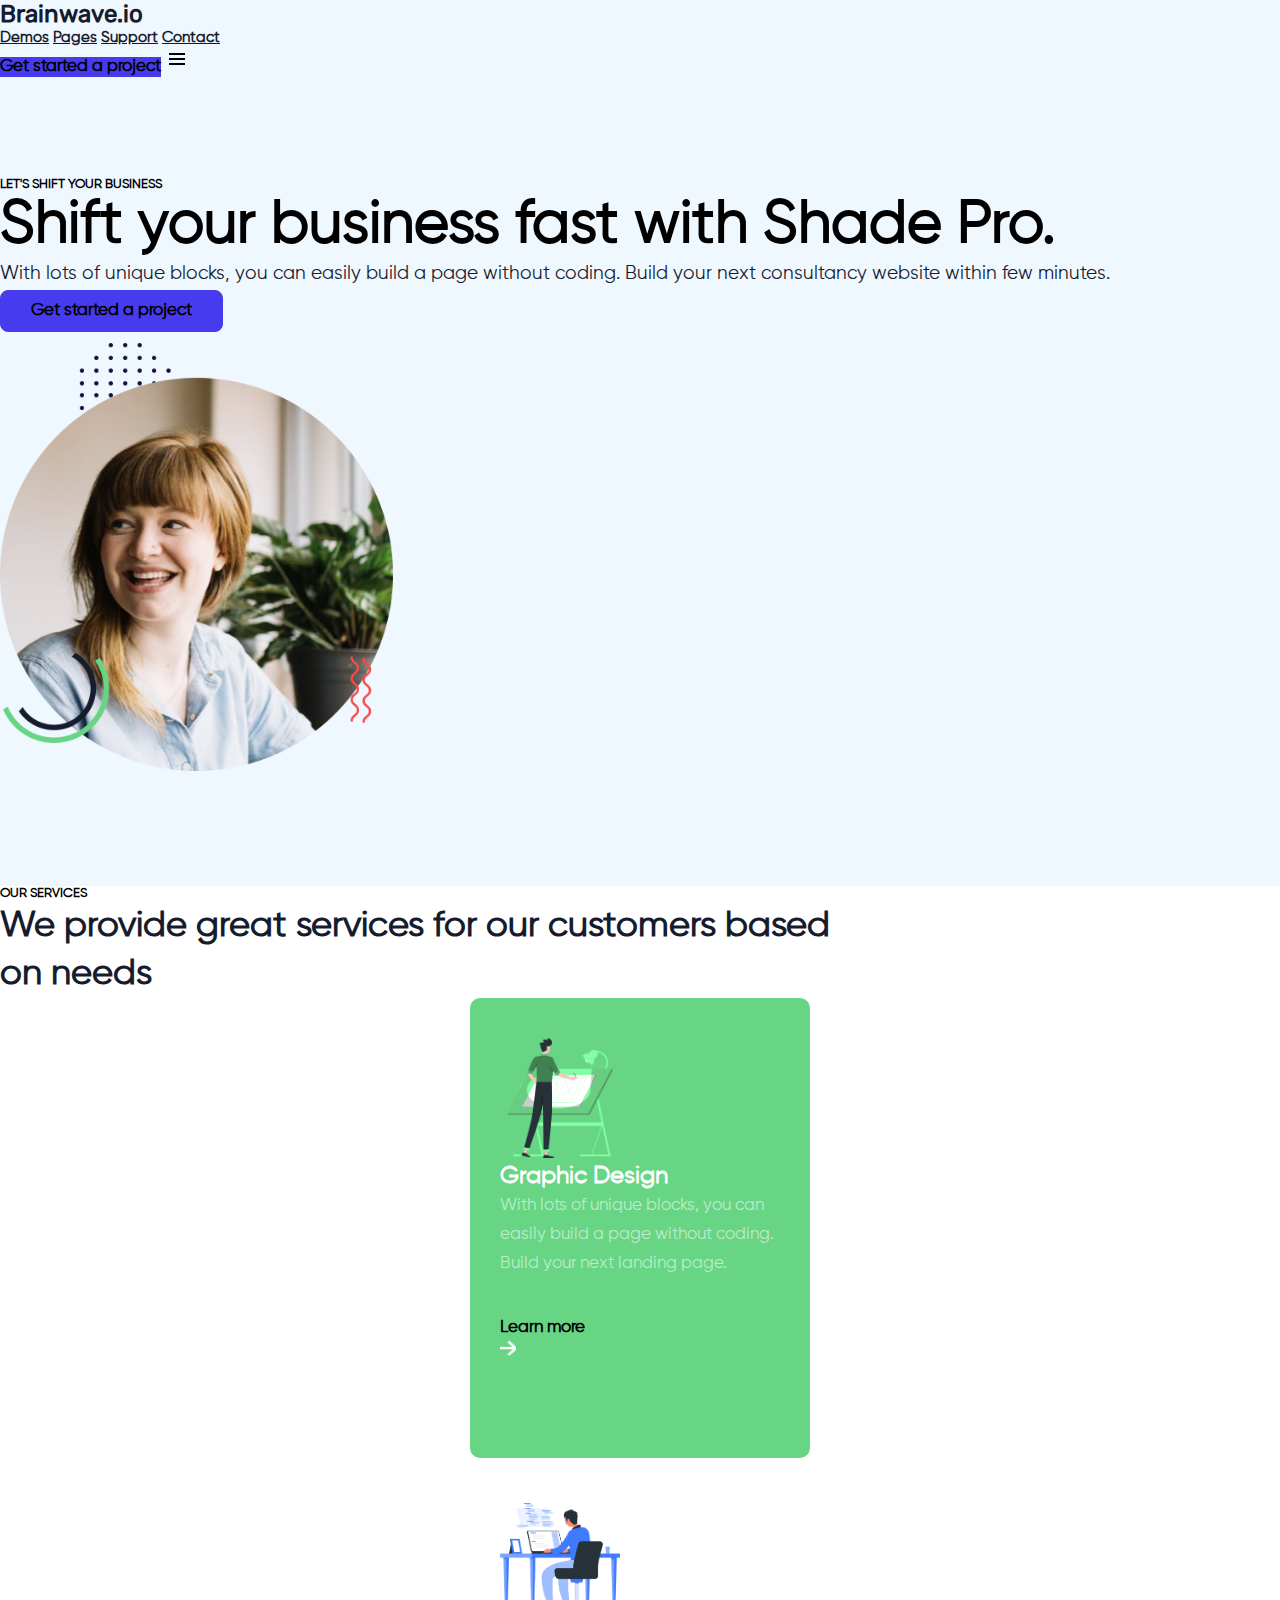
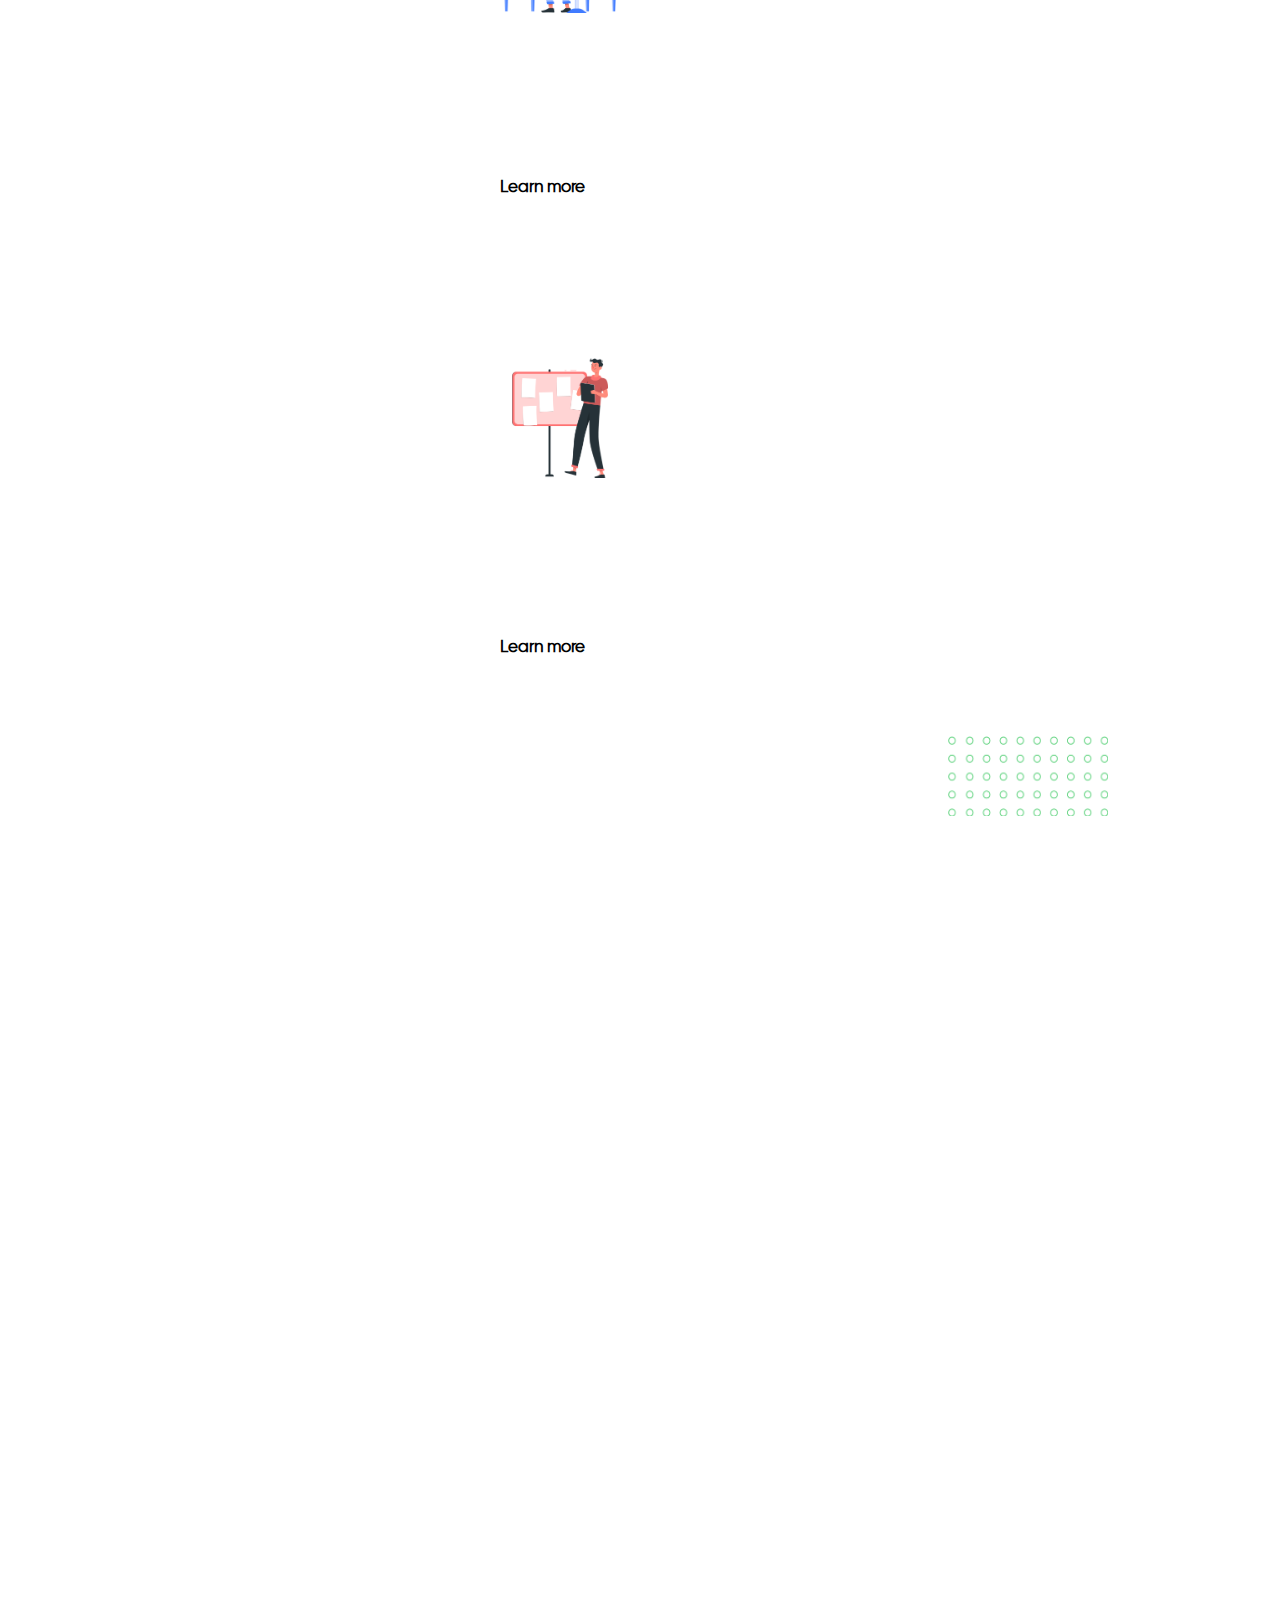
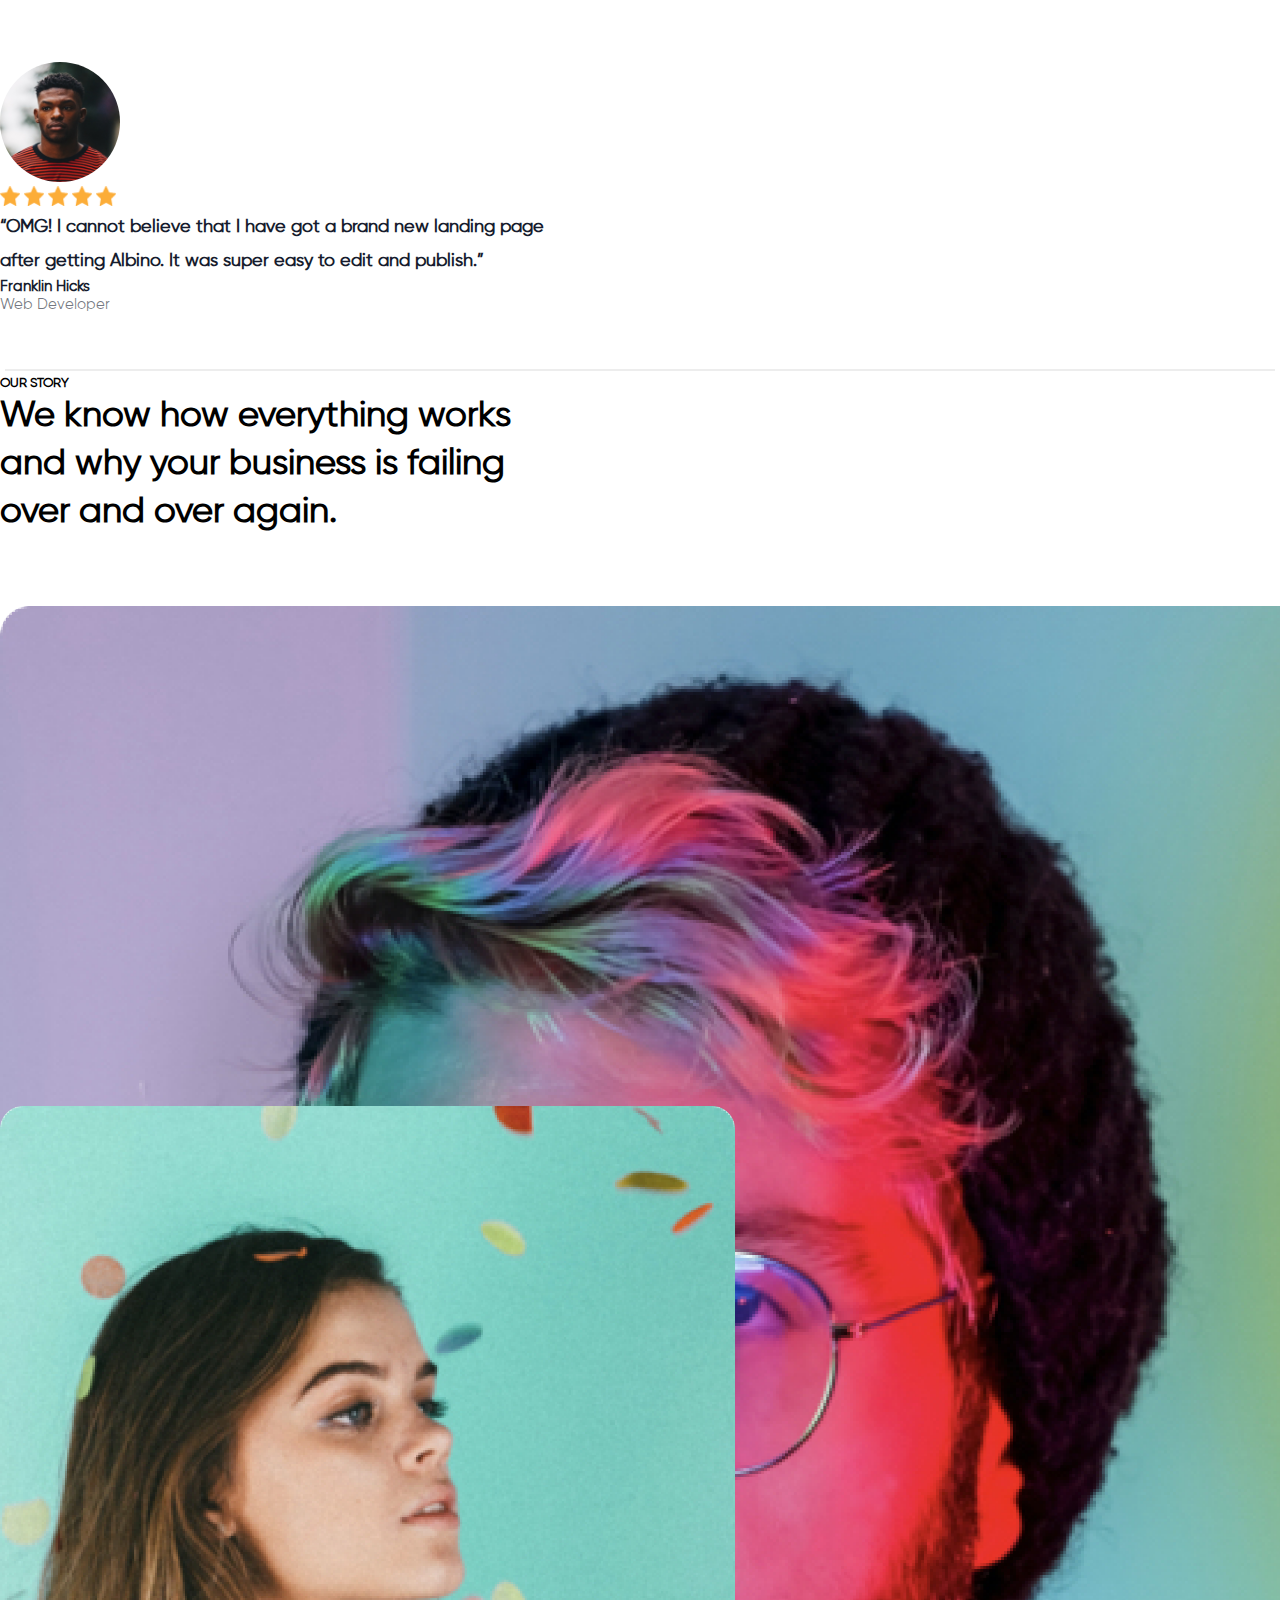
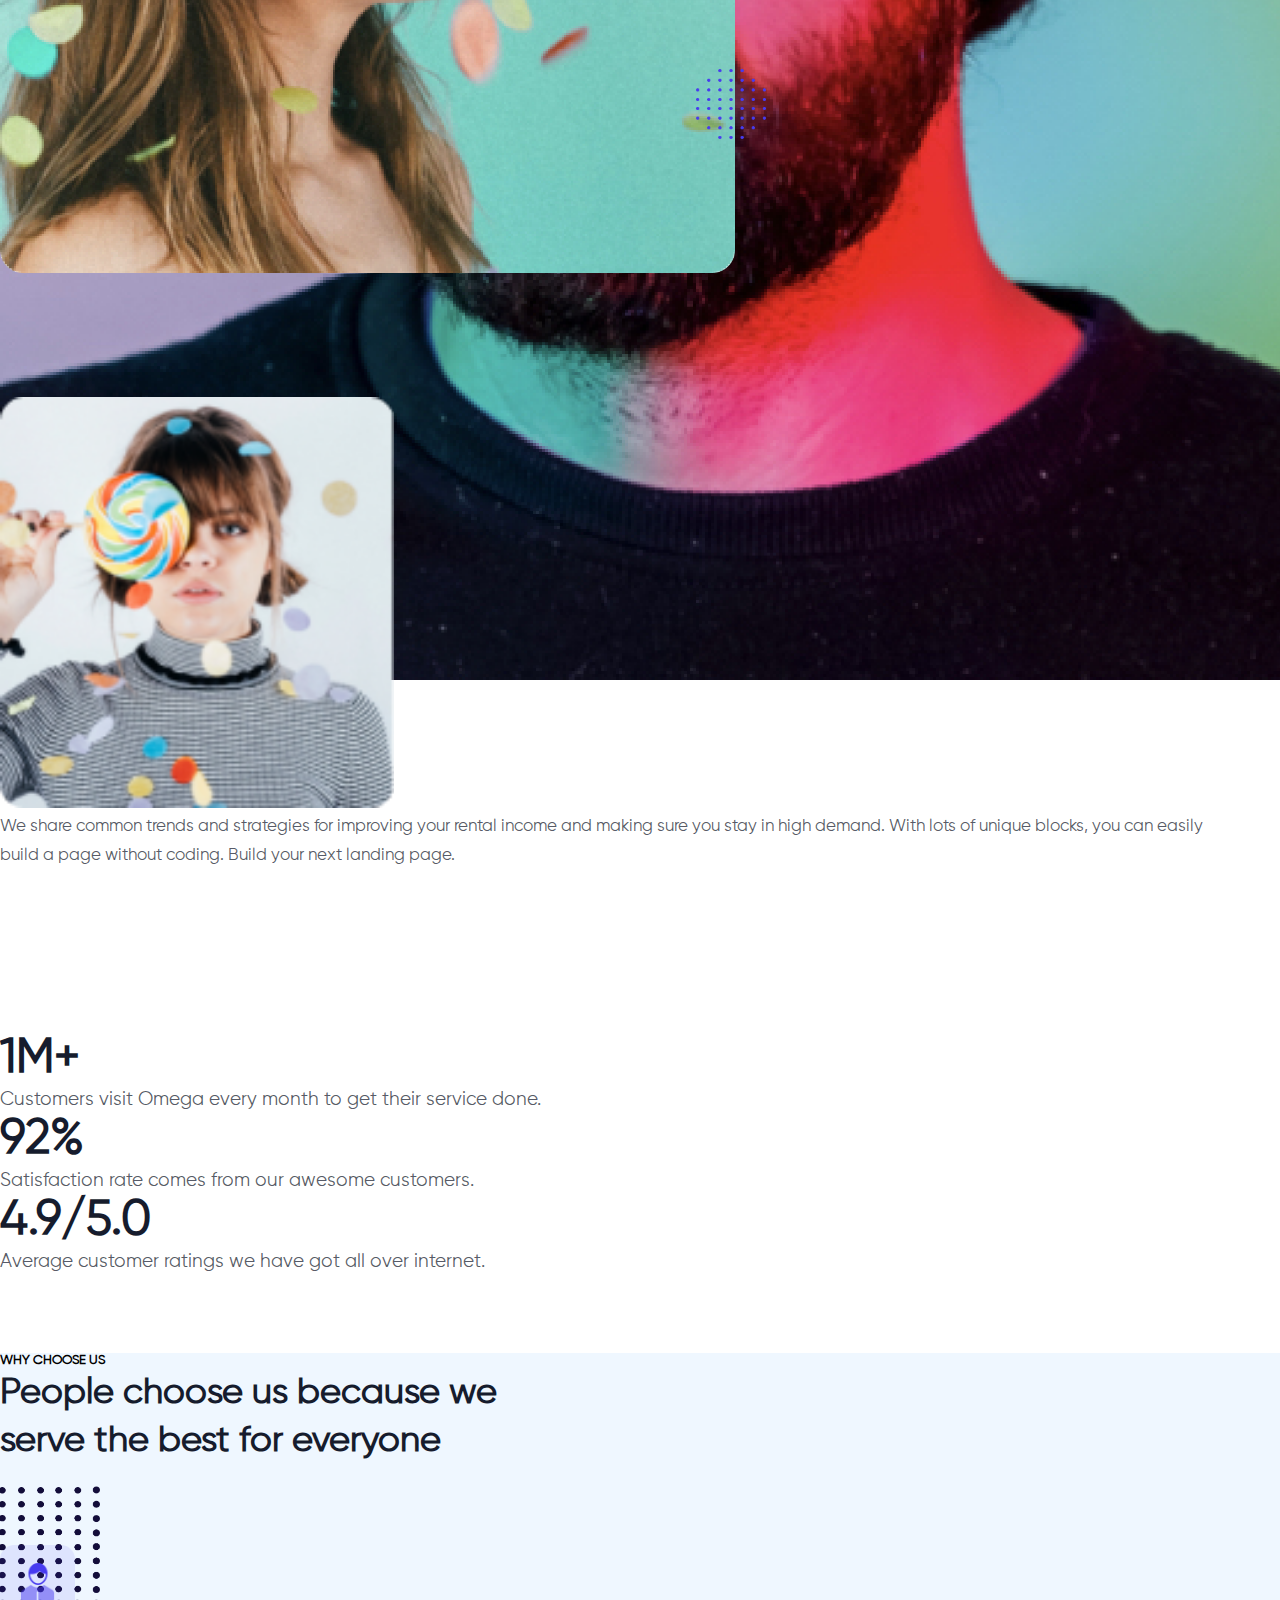
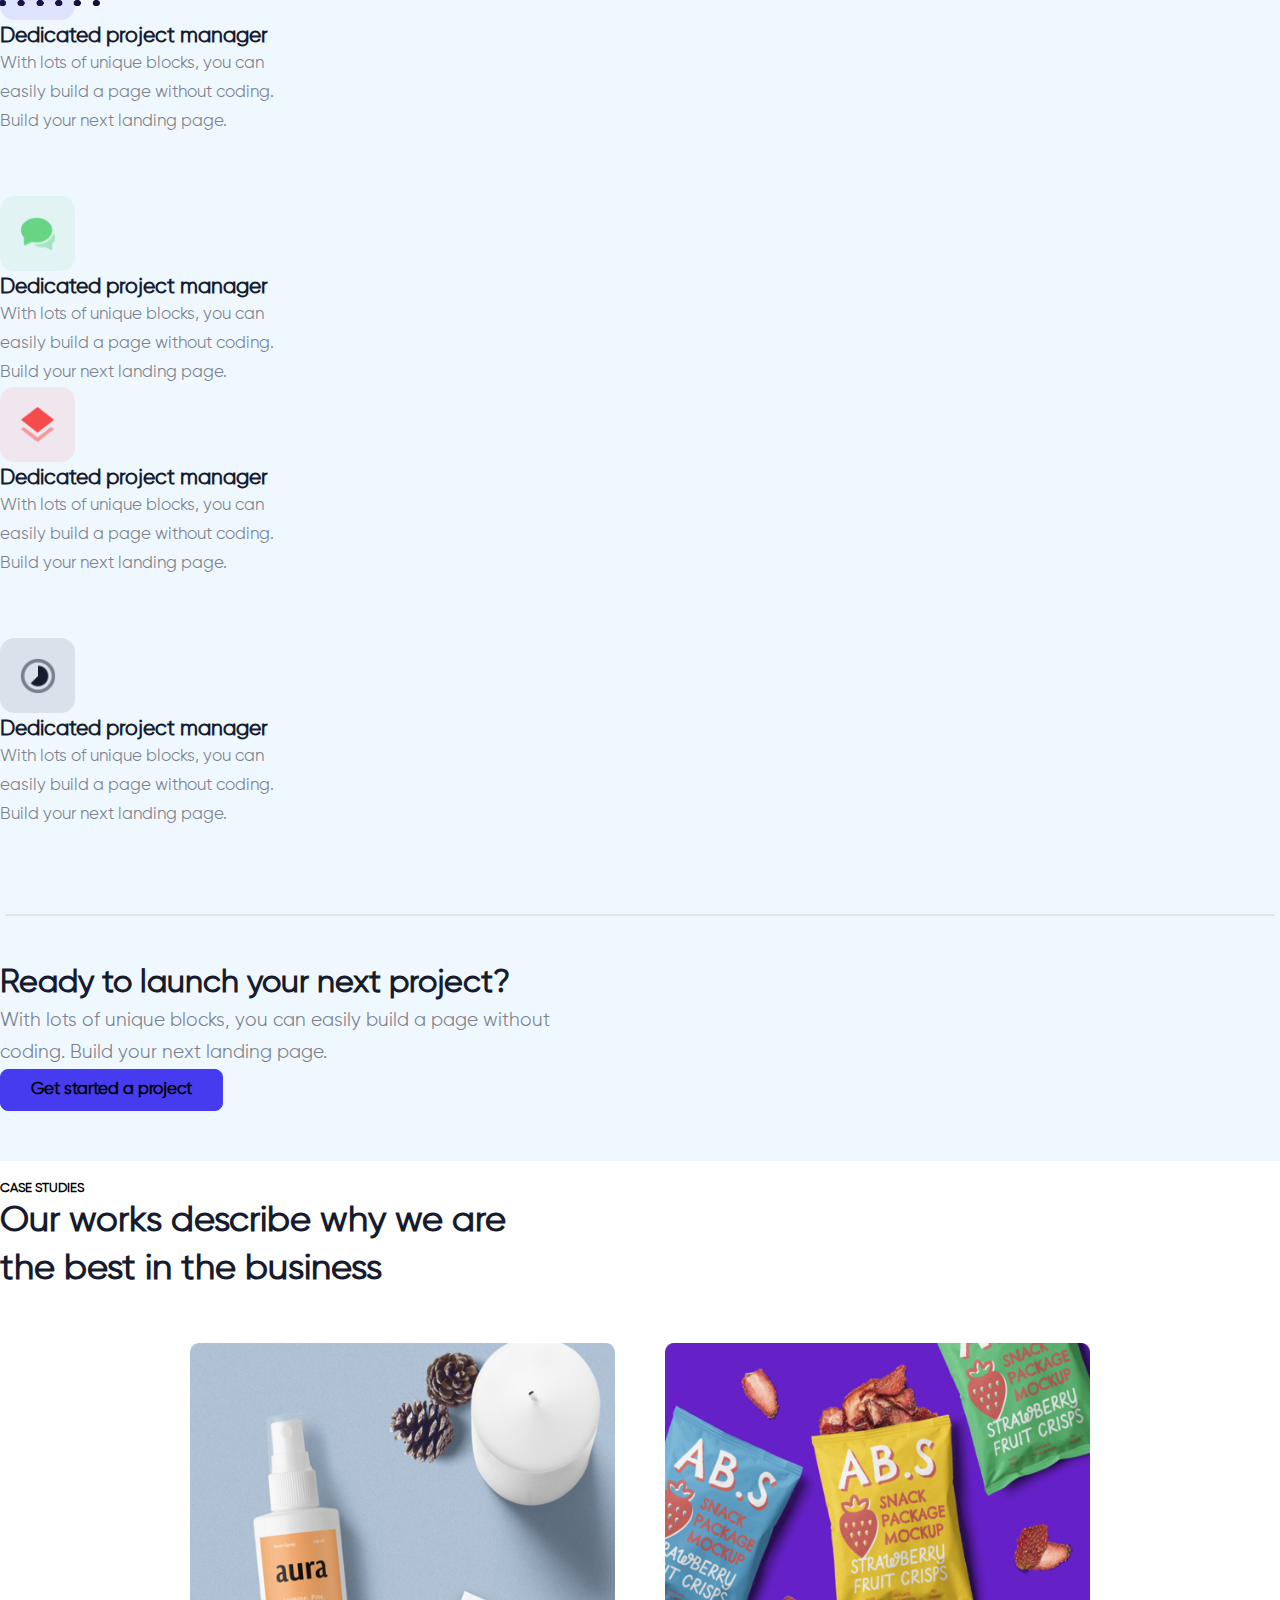
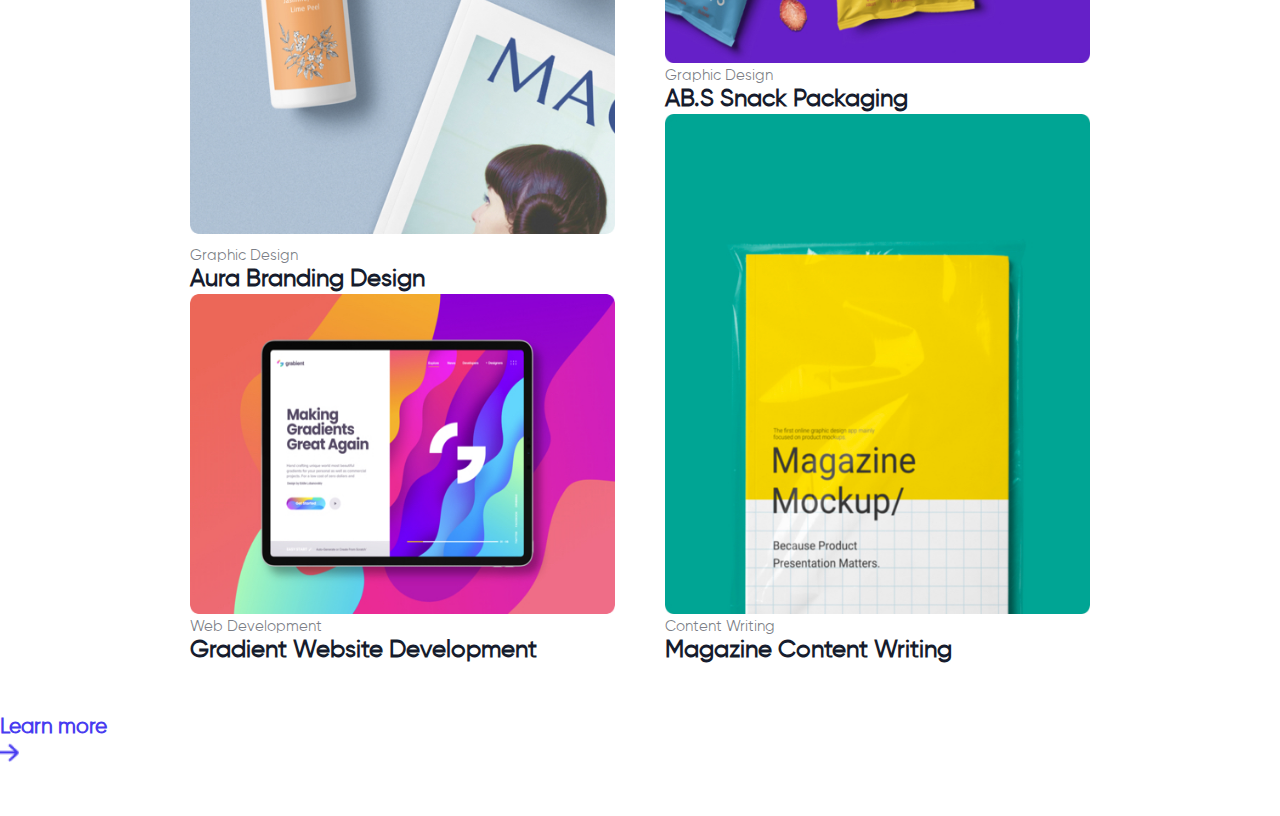
<file: index.html>
<!DOCTYPE html>
<html lang="en">
<head>
    <meta charset="UTF-8">
    <meta name="viewport" content="width=device-width, initial-scale=1.0">
    <title>Brainwave.io</title>
    <link href="https://cdn.jsdelivr.net/npm/bootstrap@5.3.6/dist/css/bootstrap.min.css" rel="stylesheet" 
    integrity="sha384-4Q6Gf2aSP4eDXB8Miphtr37CMZZQ5oXLH2yaXMJ2w8e2ZtHTl7GptT4jmndRuHDT" crossorigin="anonymous">
    <link rel="stylesheet" href="css.css">
</head>
<body>

    <!-- SECTION 1 -->
    <section class="body1 container-fluid pt-4 px-5">
            
        <section class="section1 mx-xl-5 mx-lg-5 mx-md-5 mx-sm-1">

             <header class="d-flex justify-content-between align-items-center">
                     <div class="HtextNav d-flex align-items-center">
                        <h6 class="navHt">Brainwave.io</h6>
            
                        <nav class="d-flex">
                            <a href="#" class="aTags text-decoration-none">Demos</a>
                            <a href="#" class="aTags text-decoration-none">Pages</a>
                            <a href="#" class="aTags text-decoration-none">Support</a>
                            <a href="#" class="aTags text-decoration-none">Contact</a>
                        </nav>
                     </div>

                     <button type="button" class="navBtn text-light">Get started a project</button>
                     <img src="Assets/images/bx-menu (1).svg" alt="menu image" class="menuImg">
             </header>

             <main class="sec1body d-flex row ms-1">

                <section class="sec1left col-xl-7 col-lg-12">
                      <h6 class="sec1leftH1 text-danger mt-5">LET'S SHIFT YOUR BUSINESS</h6>
                      <h6 class="sec1leftH2 mt-4">Shift your business fast with Shade Pro.</h6>
                      <h6 class="sec1leftT mt-2">
                          With lots of unique blocks, you can easily 
                          build a page without coding. Build your next 
                          consultancy website within few minutes.
                      </h6>

                      <div class="sec1leftBtnD">
                      <button type="button" class="sec1leftBtn mt-4 text-light">Get started a project</button>
                      <p></p>
                      </div>
                      

                </section>

                <section class="sec1right col-xl-5 col-lg-12">
                <div class="sec1rightImgD">
                    <img src="Assets/images/Image.png" alt="image" class="sec1rightImg">
                </div>
                </section>
             </main>

        </section>
    </section>

    <!-- SECTION 2 -->

    <section class="body2 container-fluid pt-4 px-5">

        <section class="section2 mx-xl-5 mx-lg-5 mx-md-5 mx-sm-1">
                 
                <h6 class="sec2H1 text-danger mt-5 text-center">OUR SERVICES</h6>
                <div class="sec2H2D m-auto">
                   <h6 class="sec2H2 text-center mt-2">We provide great services for our customers based on needs</h6>
                </div>

                <div class="sec2main row m-auto mb-4">
                                             <!-- div 1 -->
                    <div class="sec2MD sec2D1">
                        <div class="sec2ImgD m-auto"><img src="Assets/images/Designer-rafiki.png" alt="image" class="sec2ImgR"></div>

                        <h6 class="sec2mH text-center mt-5 text-light">Graphic Design</h6>
                        <p class="sec2mT text-center mt-4">With lots of unique blocks, you can easily build 
                           a page without coding. Build your next landing page.</p>

                                <div class="sec2linkD d-flex m-auto">
                                    <h6 class="sec2link text-light">Learn more</h6>
                                    <img src="Assets/images/tail-right white.png" alt="image" class="sec2linkIMG">
                                </div>
                    </div>
                                            <!-- div 2 -->
                    <div class="sec2MD bg-primary">
                        <div class="sec2ImgD m-auto"><img src="Assets/images/Programming-rafiki.png" alt="image" class="sec2ImgR"></div>

                        <h6 class="sec2mH text-center mt-5 text-light">Web Development</h6>
                        <p class="sec2mT text-center mt-4">With lots of unique blocks, you can easily build 
                           a page without coding. Build your next landing page.</p>

                                <div class="sec2linkD d-flex m-auto">
                                    <h6 class="sec2link text-light">Learn more</h6>
                                    <img src="Assets/images/tail-right white.png" alt="image" class="sec2linkIMG">
                                </div>
                    </div>
                                             <!-- div 3 -->
                    <div class="sec2MD bg-danger">
                        <div class="sec2ImgD m-auto"><img src="Assets/images/Notes-rafiki.png" alt="image" class="sec2ImgR"></div>

                        <h6 class="sec2mH text-center mt-5 text-light">Content writing</h6>
                        <p class="sec2mT text-center mt-4">With lots of unique blocks, you can easily build 
                           a page without coding. Build your next landing page.</p>

                                <div class="sec2linkD d-flex m-auto">
                                    <h6 class="sec2link text-light">Learn more</h6>
                                    <img src="Assets/images/tail-right white.png" alt="image" class="sec2linkIMG">
                                </div>
                    </div>

                    <img src="Assets/images/Group 101.png" alt="dots" class="sec2dots">

                </div>

                <div class="sec2Footer row m-auto">
                         <div class="sec2FimgD col-xl-2 m-auto"><img src="Assets/images/guy.png" alt="person" class="sec2Fimg"></div>

                         <div class="sec2FR col-xl-7 mauto">
                                    <div class="sec2FstarsD d-flex">
                                      <img src="Assets/images/Path.png" alt="star" class="sec2Fstars">
                                      <img src="Assets/images/Path.png" alt="star" class="sec2Fstars">
                                      <img src="Assets/images/Path.png" alt="star" class="sec2Fstars">
                                      <img src="Assets/images/Path.png" alt="star" class="sec2Fstars">
                                      <img src="Assets/images/Path.png" alt="star" class="sec2Fstars">
                                    </div>

                                    <div class="sec2FHD">
                                       <h6 class="sec2FH">“OMG! I cannot believe that I have got a brand new landing 
                                        page after getting Albino. It was super easy to edit and publish.”</h6>
                                    </div>

                                    <div class="sec2FtextD d-flex">
                                        <h6 class="sec2Ft1">Franklin Hicks</h6>
                                        <h6 class="sec2Ft2">Web Developer</h6>
                                    </div>
                         </div>

                         <div>

                         </div>
                </div>
   
        </section>
                <section class="divider"></section>

    </section>

    <!-- SECTION 3 -->
    <section class="body3 container-fluid pt-4 px-5">
    <section class="section3 mx-xl-5 mx-lg-5 mx-md-5 mx-sm-1">
             
          <h6 class="sec3H1 text-danger mt-5">OUR STORY</h6>
          <div class="sec3H2D mt-4">
              <h6 class="sec3H2">
                We know how everything works and why your 
                business is failing over and over again.</h6>
          </div>

          <div class="sec3Main row">
               <div class="sec3Mleft col-xl-5 col-lg-5 m-auto col-md-5 col-sm-5 col-5">
                   <div class="sec3lImgD mb-5">
                   <img src="Assets/images/1.png" alt="man image" class="sec3lImg">
                   </div>
               </div>

               <div class="sec3Mright col-xl-6 col-lg-9 m-auto col-md-9 col-sm-9 col-9">

                  <div class="sec3MRiD d-flex ">
                         <div class="sec3MPic1D">
                             <img src="Assets/images/2.png" alt="image" class="sec3MPic1 mt-4">
                             <img src="Assets/images/Fill 1.png" alt="image" class="sec3MPdots">
                         </div>

                         <div class="sec3MPic2D">
                             <img src="Assets/images/3 (1).png" alt="image" class="sec3MPic2">
                         </div>
                         
                  </div>
                  <div class="sec3MtextD mb-2">
                     <h6 class="sec3Mtext">We share common trends and strategies for improving your 
                         rental income and making sure you stay in high demand. 
                         With lots of unique blocks, you can easily build a page 
                         without coding. Build your next landing page.</h6>
                  </div>

               </div>

          </div>

          <div class="sec3_3TD row">
                <div class="sec3_1stD col-xl-4 m-auto">
                    <h6 class="sec3_1stH text-center">1M+</h6>
                    <h6 class="sec3_1stHt text-center">Customers visit Omega 
                        every month to get their service done.</h6>
                </div>
                <div class="sec3_2ndD col-xl-4 m-auto">
                    <h6 class="sec3_2ndH text-center">92%</h6>
                    <h6 class="sec3_2ndHt text-center">Satisfaction rate comes from our awesome customers.</h6>
                </div>
                <div class="sec3_3rdD col-xl-4 m-auto">
                    <h6 class="sec3_3rdH text-center">4.9/5.0</h6>
                    <h6 class="sec3_3rdHt text-center">Average customer ratings we have got all over internet.</h6>
                </div>
          </div>


    </section>

    </section>

    <!-- SECTION 4 -->

    <section class="body4 container-fluid pt-5 px-5">
            
            <section class="section4 mx-xl-5 mx-lg-5 mx-md-5 mx-sm-1 mt-xl-5 mt-lg-2 mt-md-1 mt-sm-1 mt-1">
                   
                  <h6 class="sec4H1 text-danger text-center">WHY CHOOSE US</h6>

                  <div class="sec4H2D m-auto">
                    <h6 class="sec4H2 text-center">People choose us because 
                        we serve the best for everyone</h6>
                  </div>
                  
                  <section class="sec4Main row">

                    <div class="sec4Left m-auto col-xl-5">

                        <div class="sec4LeftD1 d-flex">
                               <img src="Assets/images/Icon.png" alt="icon image" class="sec4Licon">
                               
                               <div class="sec4LTD">
                                      <h6 class="sec4LT1">Dedicated project manager</h6>
                                      <h6 class="sec4LT2">With lots of unique blocks, you can easily build 
                                          a page without coding. Build your next landing page.</h6>
                               </div>
                        </div>

                        <!-- -------------------------- -->

                        <div class="sec4LeftD2 d-flex">
                               <img src="Assets/images/Icon (1).png" alt="icon image" class="sec4Licon">
                               
                               <div class="sec4LTD">
                                      <h6 class="sec4LT1">Dedicated project manager</h6>
                                      <h6 class="sec4LT2">With lots of unique blocks, you can easily build 
                                          a page without coding. Build your next landing page.</h6>
                               </div>
                        </div>

                    </div>
                    <!-- ----------------------------- -->
                    <div class="sec4right m-auto col-xl-5">

                        <div class="sec4RightD1 d-flex">
                               <img src="Assets/images/Icon (3).png" alt="icon image" class="sec4Ricon">
                               
                               <div class="sec4RTD">
                                      <h6 class="sec4RT1">Dedicated project manager</h6>
                                      <h6 class="sec4RT2">With lots of unique blocks, you can easily build 
                                          a page without coding. Build your next landing page.</h6>
                               </div>
                        </div>

                        <!-- -------------------------- -->

                        <div class="sec4RightD2 d-flex">
                               <img src="Assets/images/Icon (2).png" alt="icon image" class="sec4Ricon">
                               
                               <div class="sec4RTD">
                                      <h6 class="sec4RT1">Dedicated project manager</h6>
                                      <h6 class="sec4RT2">With lots of unique blocks, you can easily build 
                                          a page without coding. Build your next landing page.</h6>
                               </div>
                        </div>

                    </div>

                  </section>

                  <div class="sec4divider"></div>

                  <div class="sec4footer d-sm-flex justify-content-between align-items-center">
                     <div class="sec4FHD">
                        <h6 class="sec4FH">Ready to launch your next project?</h6>
                        <h6 class="sec4FT">With lots of unique blocks, you can easily build a page 
                            without coding. Build your next landing page.</h6>
                     </div>

                     <button type="button" class="sec4Btn text-light">Get started a project</button>
                  </div>
                 

            </section>

    </section>

    <!-- SECTION 5 -->

    <section class="body5 container-fluid pt-5 px-5">
               <section class="section5 mx-xl-5 mx-lg-5 mx-md-5 mx-sm-1 mt-xl-5 mt-lg-2 mt-md-1 mt-sm-1 mt-1">

                         <h6 class="sec5H1 text-danger text-center">CASE STUDIES</h6>

                         <div class="sec5H2D m-auto">
                           <h6 class="sec5H2 text-center">Our works describe why we are the best in the business</h6>
                         </div>

                         <main class="sec5Main row">

                            <div class="sec5Left col-xl-5 col-lg-9 col-md-9 col-sm-9 col-9 m-auto">

                                    <div class="sec5LD1">
                                        <div class="sec5LPD1">
                                        <img src="Assets/images/sec5p2.png" alt="image" class="sec5LBP sec5LT1T1">
                                        </div>
                                        <h6 class="sec5T1 mt-4 sec5LT1T1">Graphic Design</h6>
                                        <h6 class="sec5T2 sec5LT1T1">Aura Branding Design</h6>
                                    </div>

                                    <div class="sec5LD2">
                                        <div class="sec5LPD2">
                                        <img src="Assets/images/sec5p1.png" alt="image" class="sec5LSP mt-5 sec5LT1T1">
                                        </div>
                                        <h6 class="sec5T1 mt-4 sec5LT1T1">Web Development</h6>
                                        <h6 class="sec5T2 sec5LT1T1">Gradient Website Development</h6>
                                    </div>
                            </div>

                            <div class="sec5Right col-xl-5 col-lg-9 col-md-9 col-sm-9 col-9 m-auto">
                                    
                                    <div class="sec5RD1">
                                        <div class="sec5RPD1">
                                        <img src="Assets/images/sec5p4.png" alt="image" class="sec5LSP">
                                        </div>
                                        <h6 class="sec5T1 mt-4">Graphic Design</h6>
                                        <h6 class="sec5T2">AB.S Snack Packaging</h6>
                                    </div>

                                    <div class="sec5RD2">
                                        <div class="sec5RPD2">
                                        <img src="Assets/images/sec5p3.png" alt="image" class="sec5LBP mt-5">
                                        </div>
                                        <h6 class="sec5T1 mt-4">Content Writing</h6>
                                        <h6 class="sec5T2">Magazine Content Writing</h6>
                                    </div>
                            </div>

                         </main>

                         <div class="sec5linkD d-flex justify-content-center">
                                    <h6 class="sec5link">Learn more</h6>
                                    <img src="Assets/images/tail-right.png" alt="image" class="sec5linkIMG">
                                </div>
                
               </section>

    </section>
    





<script src="https://cdn.jsdelivr.net/npm/@popperjs/core@2.11.8/dist/umd/popper.min.js" 
integrity="sha384-I7E8VVD/ismYTF4hNIPjVp/Zjvgyol6VFvRkX/vR+Vc4jQkC+hVqc2pM8ODewa9r" crossorigin="anonymous"></script>
<script src="https://cdn.jsdelivr.net/npm/bootstrap@5.3.6/dist/js/bootstrap.min.js" 
integrity="sha384-RuyvpeZCxMJCqVUGFI0Do1mQrods/hhxYlcVfGPOfQtPJh0JCw12tUAZ/Mv10S7D" crossorigin="anonymous"></script>

</body>
</html>
</file>
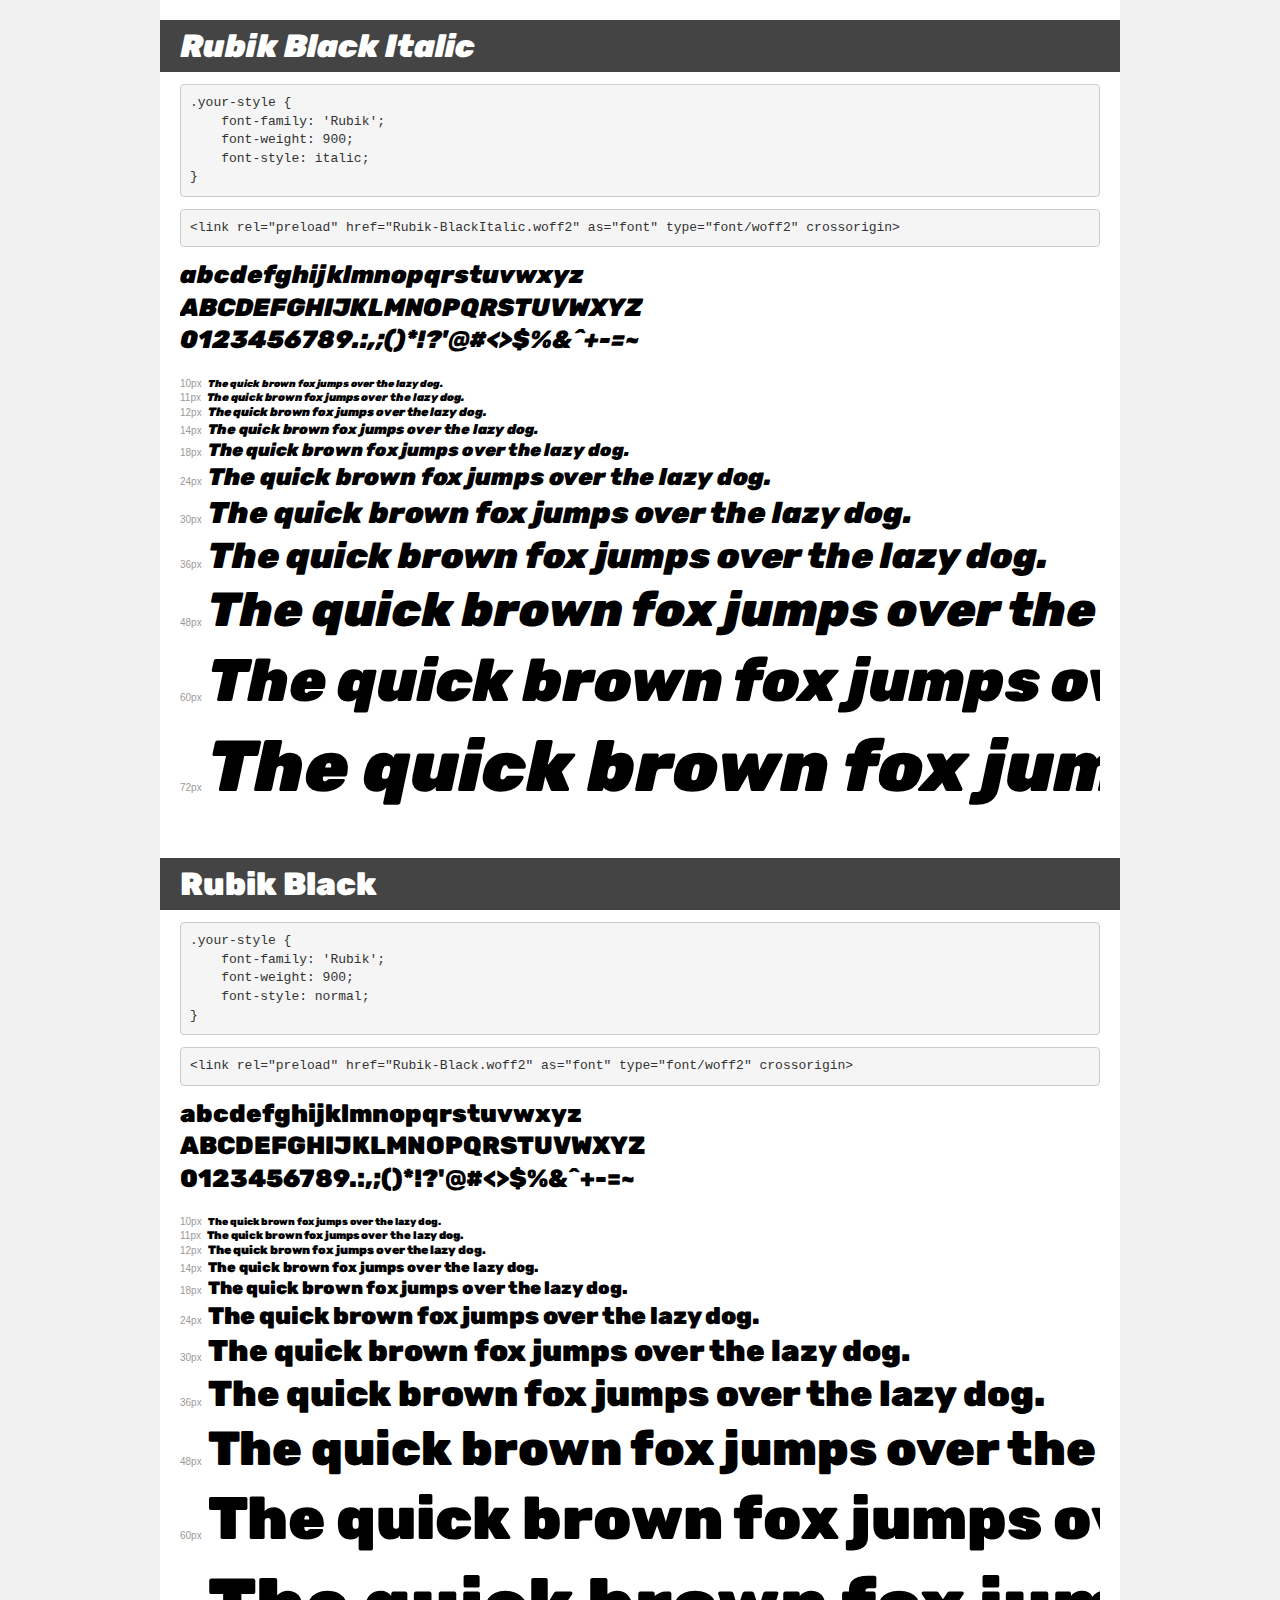
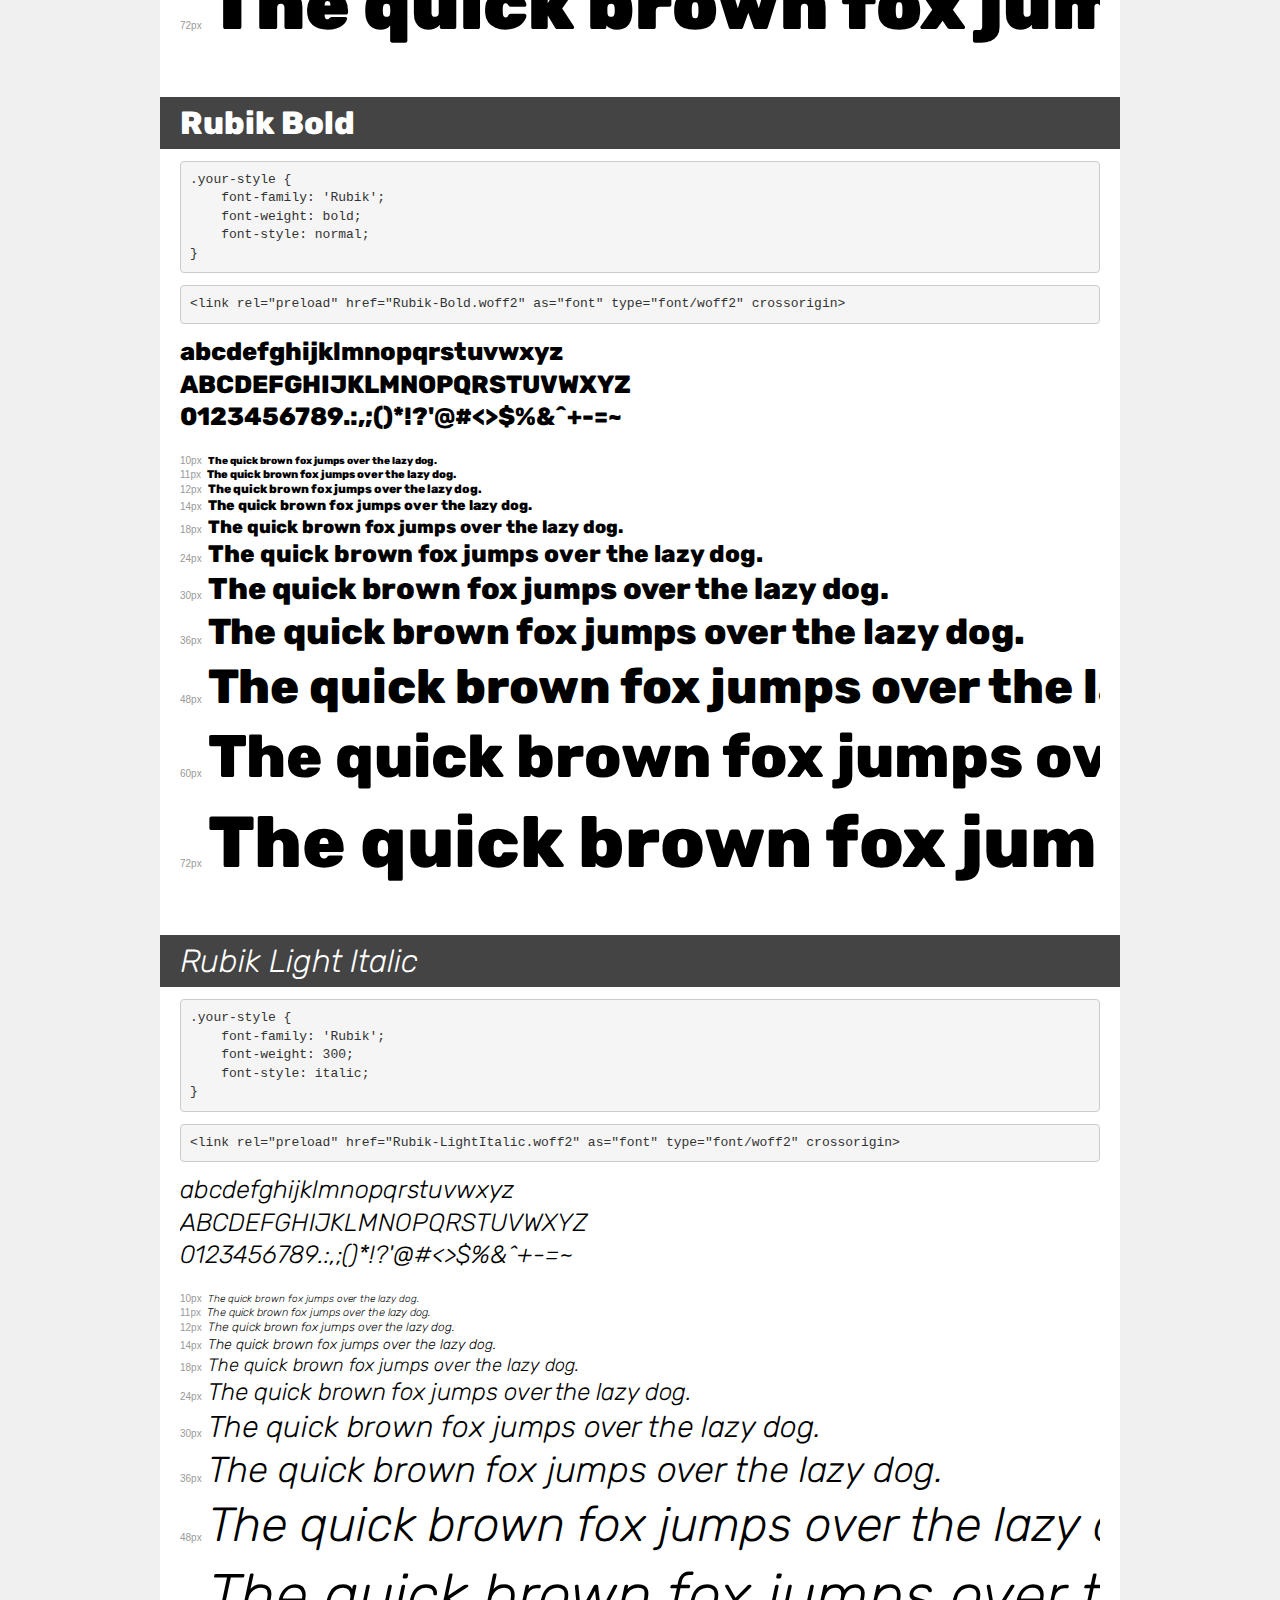
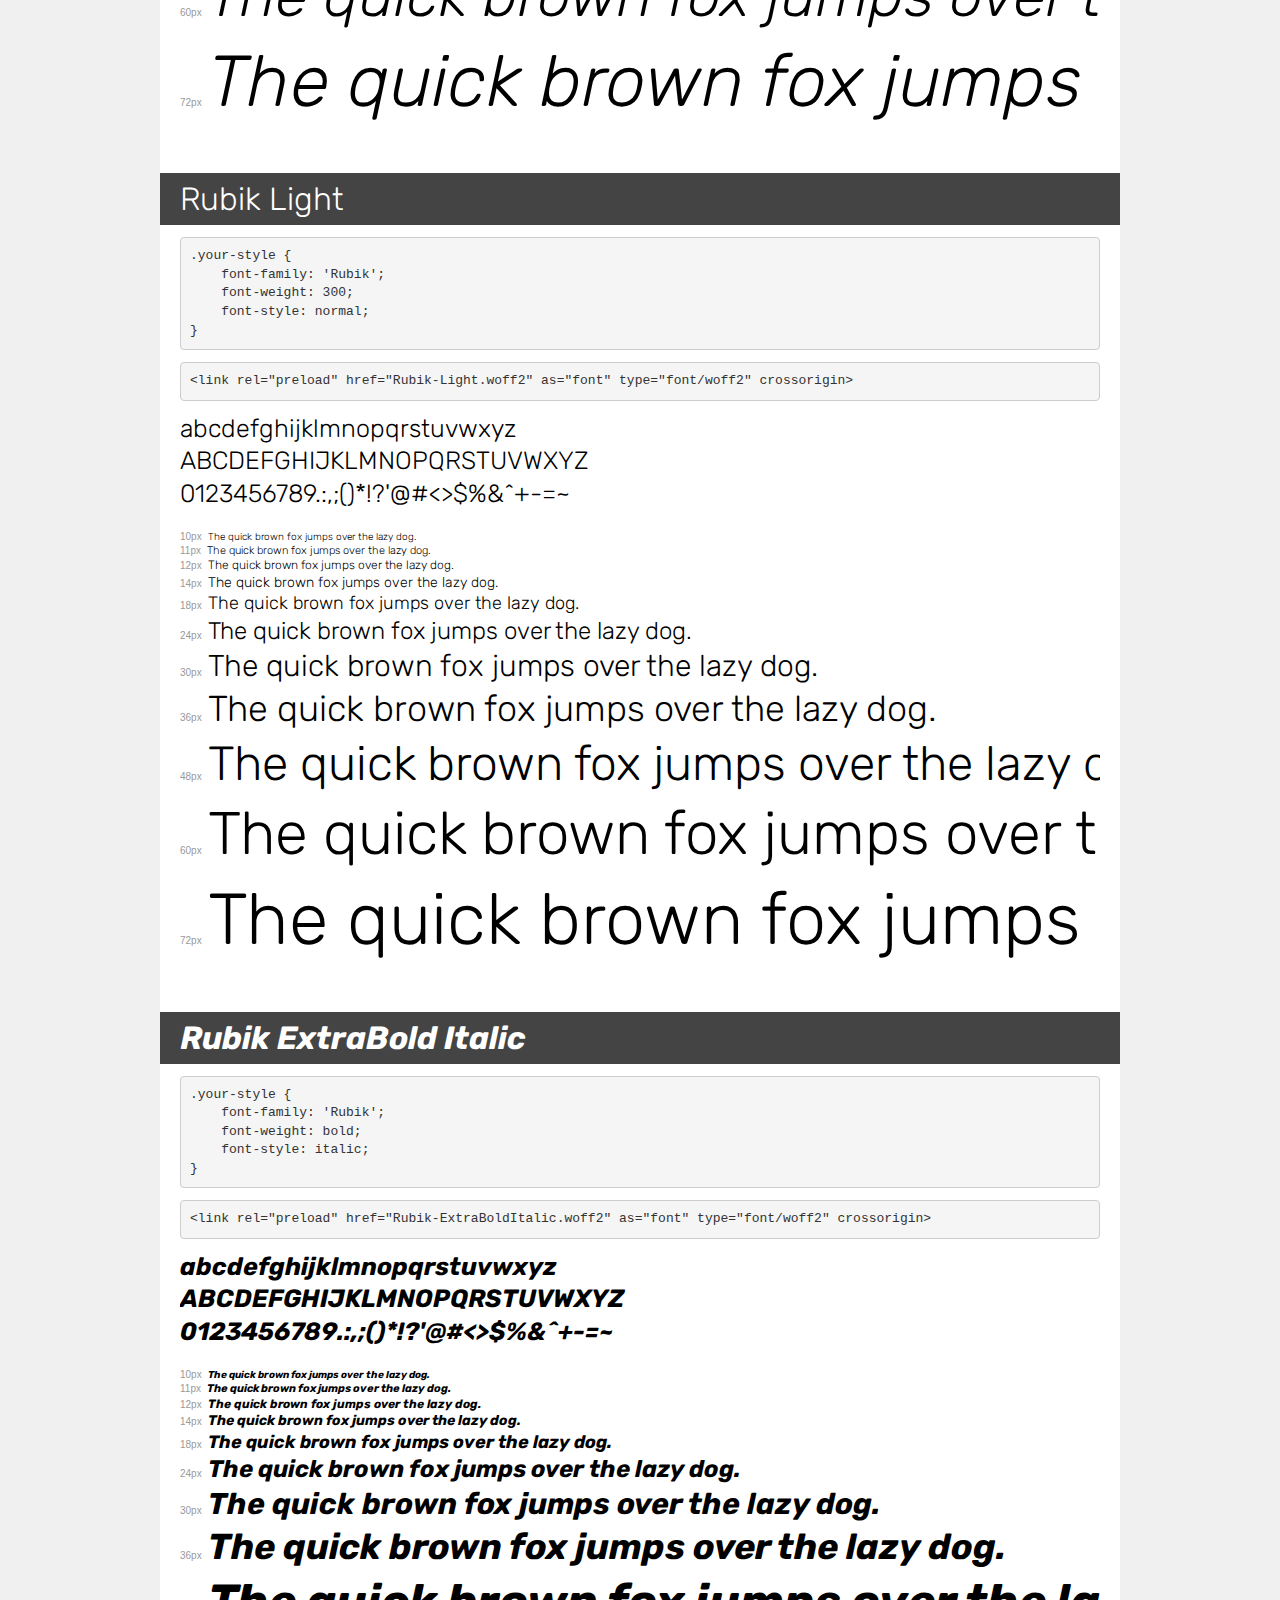
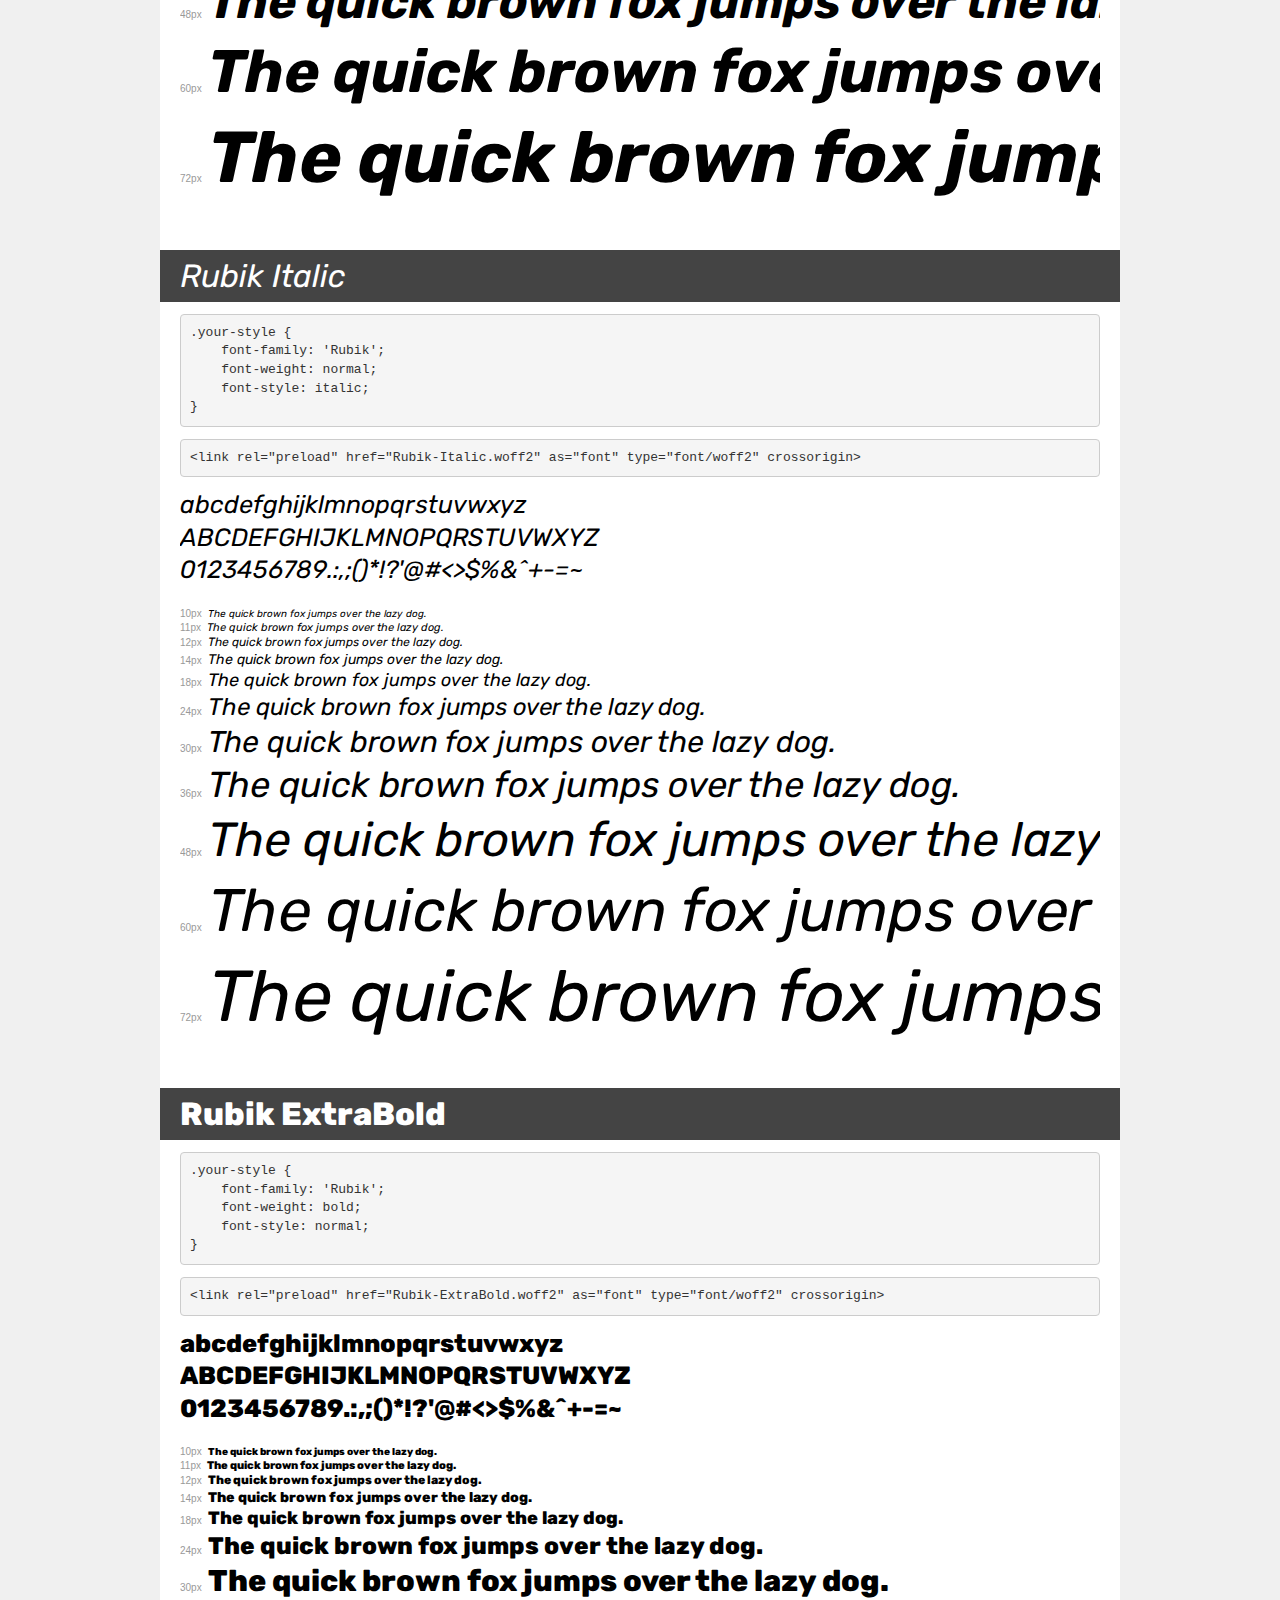
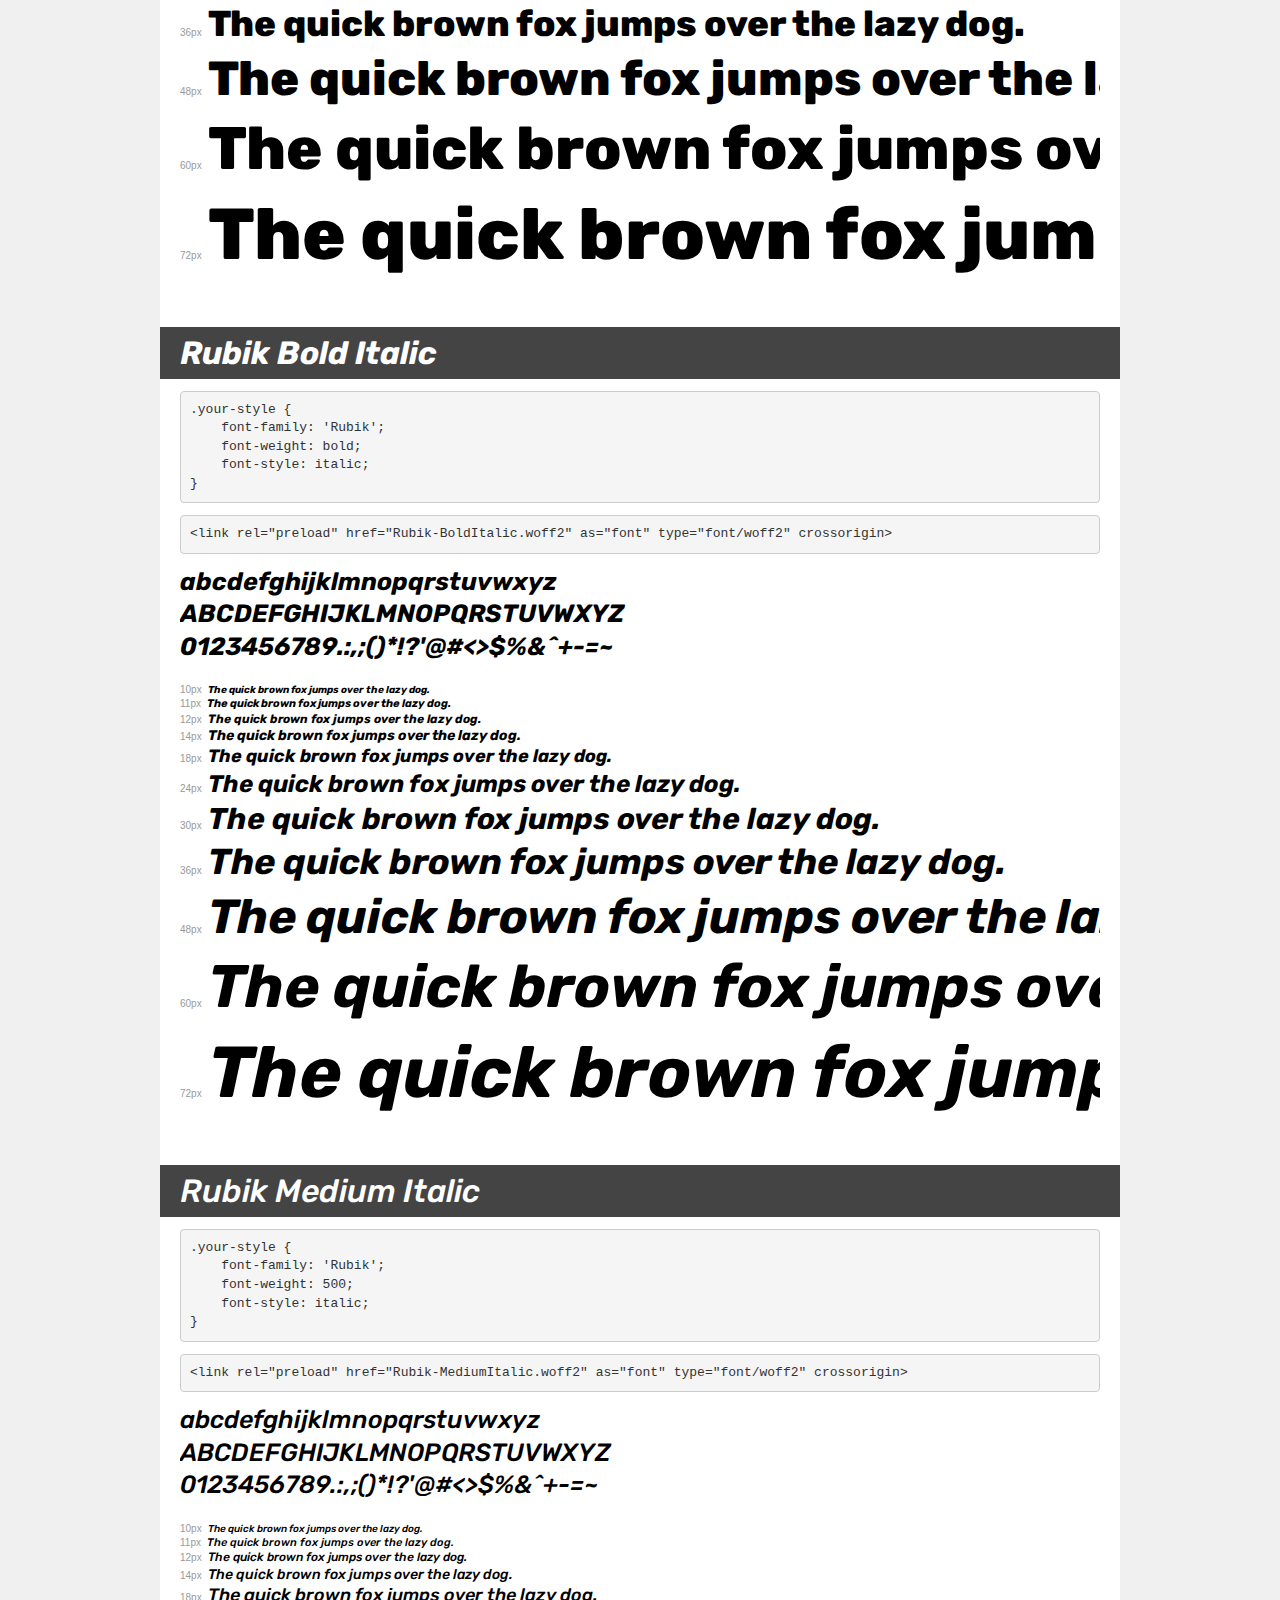
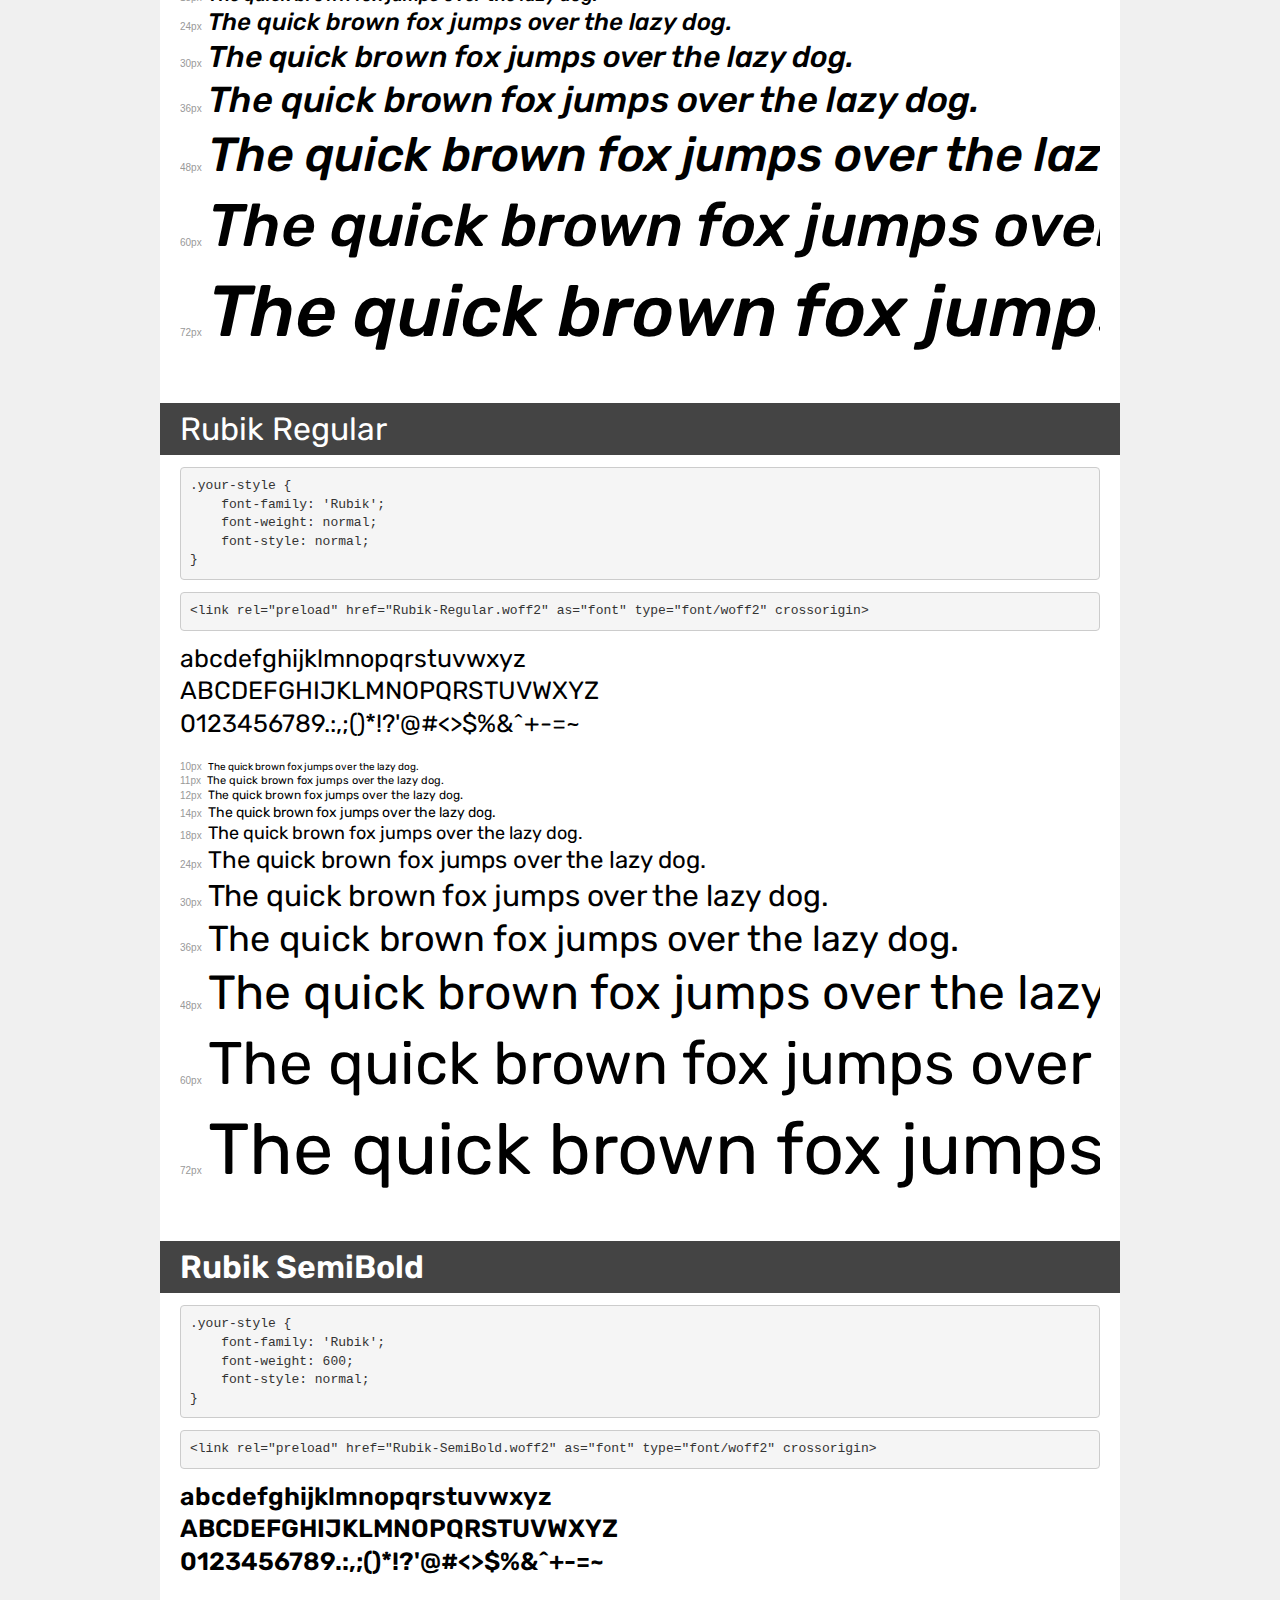
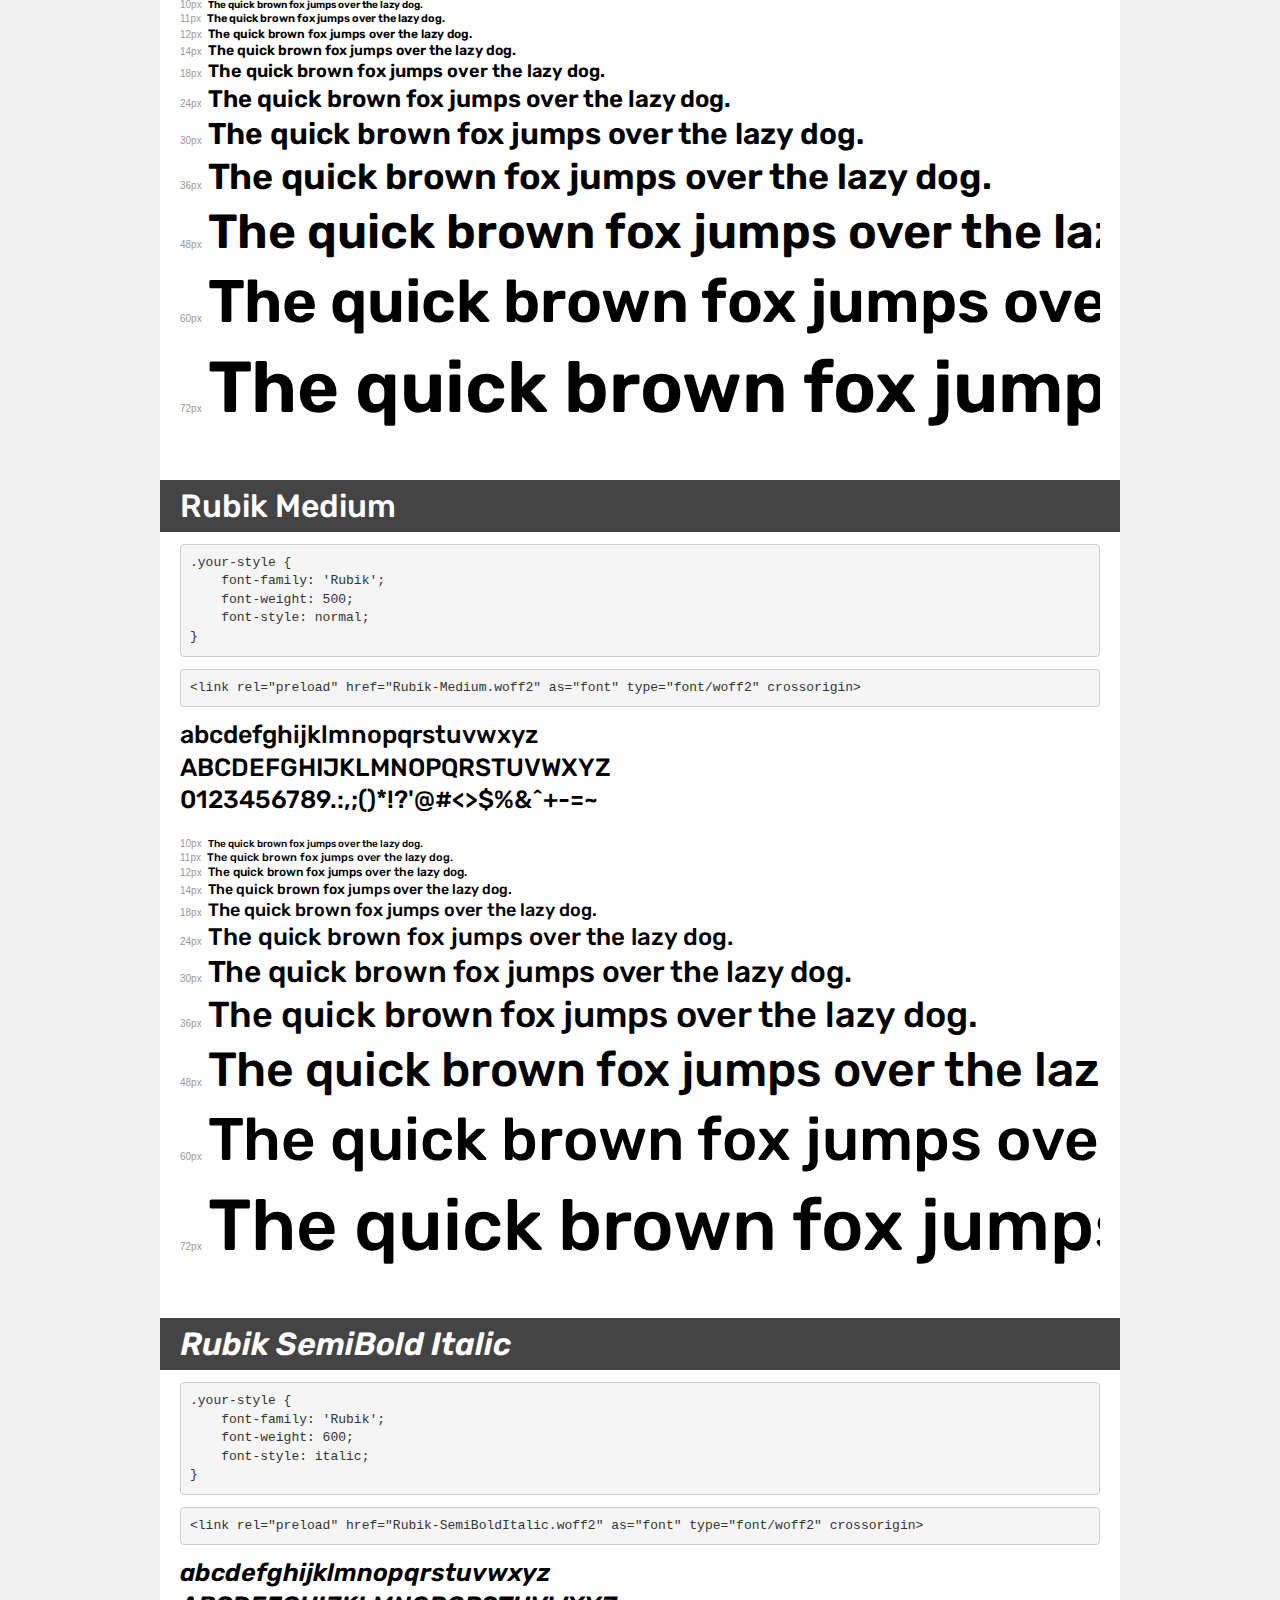
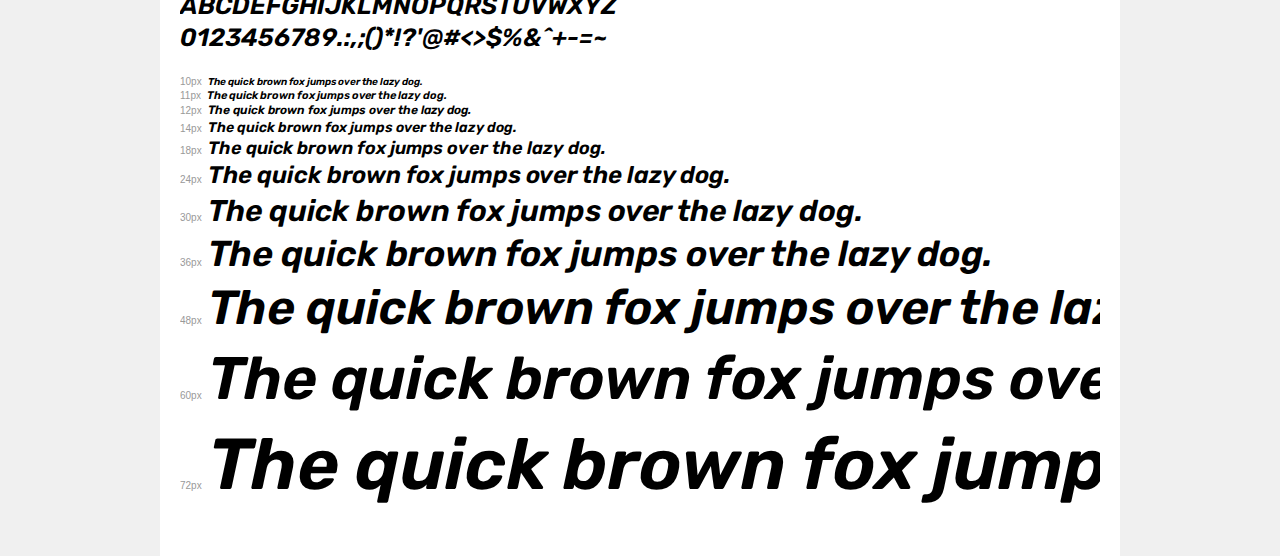
<file: Assets/Font/Rubik-Full-Version/Rubik-Full-Version/Web Fonts/Rubik/demo.html>
<!DOCTYPE html>
<html lang="en">
<head>
    <meta charset="utf-8">
    <meta http-equiv="X-UA-Compatible" content="IE=edge">
    <meta name="viewport" content="width=device-width, initial-scale=1">
    <meta name="robots" content="noindex, noarchive">
    <meta name="format-detection" content="telephone=no">
    <title>Transfonter demo</title>
    <link href="stylesheet.css" rel="stylesheet">
    <style>
        /*
        http://meyerweb.com/eric/tools/css/reset/
        v2.0 | 20110126
        License: none (public domain)
        */
        html, body, div, span, applet, object, iframe,
        h1, h2, h3, h4, h5, h6, p, blockquote, pre,
        a, abbr, acronym, address, big, cite, code,
        del, dfn, em, img, ins, kbd, q, s, samp,
        small, strike, strong, sub, sup, tt, var,
        b, u, i, center,
        dl, dt, dd, ol, ul, li,
        fieldset, form, label, legend,
        table, caption, tbody, tfoot, thead, tr, th, td,
        article, aside, canvas, details, embed,
        figure, figcaption, footer, header, hgroup,
        menu, nav, output, ruby, section, summary,
        time, mark, audio, video {
            margin: 0;
            padding: 0;
            border: 0;
            font-size: 100%;
            font: inherit;
            vertical-align: baseline;
        }
        /* HTML5 display-role reset for older browsers */
        article, aside, details, figcaption, figure,
        footer, header, hgroup, menu, nav, section {
            display: block;
        }
        body {
            line-height: 1;
        }
        ol, ul {
            list-style: none;
        }
        blockquote, q {
            quotes: none;
        }
        blockquote:before, blockquote:after,
        q:before, q:after {
            content: '';
            content: none;
        }
        table {
            border-collapse: collapse;
            border-spacing: 0;
        }
        /* demo styles */
        body {
            background: #f0f0f0;
            color: #000;
        }
        .page {
            background: #fff;
            width: 920px;
            margin: 0 auto;
            padding: 20px 20px 0 20px;
            overflow: hidden;
        }
        .font-container {
            overflow-x: auto;
            overflow-y: hidden;
            margin-bottom: 40px;
            line-height: 1.3;
            white-space: nowrap;
            padding-bottom: 5px;
        }
        h1 {
            position: relative;
            background: #444;
            font-size: 32px;
            color: #fff;
            padding: 10px 20px;
            margin: 0 -20px 12px -20px;
        }
        .letters {
            font-size: 25px;
            margin-bottom: 20px;
        }
        .s10:before {
            content: '10px';
        }
        .s11:before {
            content: '11px';
        }
        .s12:before {
            content: '12px';
        }
        .s14:before {
            content: '14px';
        }
        .s18:before {
            content: '18px';
        }
        .s24:before {
            content: '24px';
        }
        .s30:before {
            content: '30px';
        }
        .s36:before {
            content: '36px';
        }
        .s48:before {
            content: '48px';
        }
        .s60:before {
            content: '60px';
        }
        .s72:before {
            content: '72px';
        }
        .s10:before, .s11:before, .s12:before, .s14:before,
        .s18:before, .s24:before, .s30:before, .s36:before,
        .s48:before, .s60:before, .s72:before {
            font-family: Arial, sans-serif;
            font-size: 10px;
            font-weight: normal;
            font-style: normal;
            color: #999;
            padding-right: 6px;
        }
        pre {
            display: block;
            padding: 9px;
            margin: 0 0 12px;
            font-family: Monaco, Menlo, Consolas, "Courier New", monospace;
            font-size: 13px;
            line-height: 1.428571429;
            color: #333;
            font-weight: normal;
            font-style: normal;
            background-color: #f5f5f5;
            border: 1px solid #ccc;
            overflow-x: auto;
            border-radius: 4px;
        }
        /* responsive */
        @media (max-width: 959px) {
            .page {
                width: auto;
                margin: 0;
            }
        }
    </style>
</head>
<body>
<div class="page">
    <div class="demo">
        <h1 style="font-family: 'Rubik'; font-weight: 900; font-style: italic;">Rubik Black Italic</h1>
        <pre title="Usage">.your-style {
    font-family: 'Rubik';
    font-weight: 900;
    font-style: italic;
}</pre>
        <pre title="Preload (optional)">
&lt;link rel=&quot;preload&quot; href=&quot;Rubik-BlackItalic.woff2&quot; as=&quot;font&quot; type=&quot;font/woff2&quot; crossorigin&gt;</pre>
        <div class="font-container" style="font-family: 'Rubik'; font-weight: 900; font-style: italic;">
            <p class="letters">
                abcdefghijklmnopqrstuvwxyz<br>
ABCDEFGHIJKLMNOPQRSTUVWXYZ<br>
                0123456789.:,;()*!?'@#&lt;&gt;$%&^+-=~
            </p>
            <p class="s10" style="font-size: 10px;">The quick brown fox jumps over the lazy dog.</p>
            <p class="s11" style="font-size: 11px;">The quick brown fox jumps over the lazy dog.</p>
            <p class="s12" style="font-size: 12px;">The quick brown fox jumps over the lazy dog.</p>
            <p class="s14" style="font-size: 14px;">The quick brown fox jumps over the lazy dog.</p>
            <p class="s18" style="font-size: 18px;">The quick brown fox jumps over the lazy dog.</p>
            <p class="s24" style="font-size: 24px;">The quick brown fox jumps over the lazy dog.</p>
            <p class="s30" style="font-size: 30px;">The quick brown fox jumps over the lazy dog.</p>
            <p class="s36" style="font-size: 36px;">The quick brown fox jumps over the lazy dog.</p>
            <p class="s48" style="font-size: 48px;">The quick brown fox jumps over the lazy dog.</p>
            <p class="s60" style="font-size: 60px;">The quick brown fox jumps over the lazy dog.</p>
            <p class="s72" style="font-size: 72px;">The quick brown fox jumps over the lazy dog.</p>
        </div>
    </div>

    <div class="demo">
        <h1 style="font-family: 'Rubik'; font-weight: 900; font-style: normal;">Rubik Black</h1>
        <pre title="Usage">.your-style {
    font-family: 'Rubik';
    font-weight: 900;
    font-style: normal;
}</pre>
        <pre title="Preload (optional)">
&lt;link rel=&quot;preload&quot; href=&quot;Rubik-Black.woff2&quot; as=&quot;font&quot; type=&quot;font/woff2&quot; crossorigin&gt;</pre>
        <div class="font-container" style="font-family: 'Rubik'; font-weight: 900; font-style: normal;">
            <p class="letters">
                abcdefghijklmnopqrstuvwxyz<br>
ABCDEFGHIJKLMNOPQRSTUVWXYZ<br>
                0123456789.:,;()*!?'@#&lt;&gt;$%&^+-=~
            </p>
            <p class="s10" style="font-size: 10px;">The quick brown fox jumps over the lazy dog.</p>
            <p class="s11" style="font-size: 11px;">The quick brown fox jumps over the lazy dog.</p>
            <p class="s12" style="font-size: 12px;">The quick brown fox jumps over the lazy dog.</p>
            <p class="s14" style="font-size: 14px;">The quick brown fox jumps over the lazy dog.</p>
            <p class="s18" style="font-size: 18px;">The quick brown fox jumps over the lazy dog.</p>
            <p class="s24" style="font-size: 24px;">The quick brown fox jumps over the lazy dog.</p>
            <p class="s30" style="font-size: 30px;">The quick brown fox jumps over the lazy dog.</p>
            <p class="s36" style="font-size: 36px;">The quick brown fox jumps over the lazy dog.</p>
            <p class="s48" style="font-size: 48px;">The quick brown fox jumps over the lazy dog.</p>
            <p class="s60" style="font-size: 60px;">The quick brown fox jumps over the lazy dog.</p>
            <p class="s72" style="font-size: 72px;">The quick brown fox jumps over the lazy dog.</p>
        </div>
    </div>

    <div class="demo">
        <h1 style="font-family: 'Rubik'; font-weight: bold; font-style: normal;">Rubik Bold</h1>
        <pre title="Usage">.your-style {
    font-family: 'Rubik';
    font-weight: bold;
    font-style: normal;
}</pre>
        <pre title="Preload (optional)">
&lt;link rel=&quot;preload&quot; href=&quot;Rubik-Bold.woff2&quot; as=&quot;font&quot; type=&quot;font/woff2&quot; crossorigin&gt;</pre>
        <div class="font-container" style="font-family: 'Rubik'; font-weight: bold; font-style: normal;">
            <p class="letters">
                abcdefghijklmnopqrstuvwxyz<br>
ABCDEFGHIJKLMNOPQRSTUVWXYZ<br>
                0123456789.:,;()*!?'@#&lt;&gt;$%&^+-=~
            </p>
            <p class="s10" style="font-size: 10px;">The quick brown fox jumps over the lazy dog.</p>
            <p class="s11" style="font-size: 11px;">The quick brown fox jumps over the lazy dog.</p>
            <p class="s12" style="font-size: 12px;">The quick brown fox jumps over the lazy dog.</p>
            <p class="s14" style="font-size: 14px;">The quick brown fox jumps over the lazy dog.</p>
            <p class="s18" style="font-size: 18px;">The quick brown fox jumps over the lazy dog.</p>
            <p class="s24" style="font-size: 24px;">The quick brown fox jumps over the lazy dog.</p>
            <p class="s30" style="font-size: 30px;">The quick brown fox jumps over the lazy dog.</p>
            <p class="s36" style="font-size: 36px;">The quick brown fox jumps over the lazy dog.</p>
            <p class="s48" style="font-size: 48px;">The quick brown fox jumps over the lazy dog.</p>
            <p class="s60" style="font-size: 60px;">The quick brown fox jumps over the lazy dog.</p>
            <p class="s72" style="font-size: 72px;">The quick brown fox jumps over the lazy dog.</p>
        </div>
    </div>

    <div class="demo">
        <h1 style="font-family: 'Rubik'; font-weight: 300; font-style: italic;">Rubik Light Italic</h1>
        <pre title="Usage">.your-style {
    font-family: 'Rubik';
    font-weight: 300;
    font-style: italic;
}</pre>
        <pre title="Preload (optional)">
&lt;link rel=&quot;preload&quot; href=&quot;Rubik-LightItalic.woff2&quot; as=&quot;font&quot; type=&quot;font/woff2&quot; crossorigin&gt;</pre>
        <div class="font-container" style="font-family: 'Rubik'; font-weight: 300; font-style: italic;">
            <p class="letters">
                abcdefghijklmnopqrstuvwxyz<br>
ABCDEFGHIJKLMNOPQRSTUVWXYZ<br>
                0123456789.:,;()*!?'@#&lt;&gt;$%&^+-=~
            </p>
            <p class="s10" style="font-size: 10px;">The quick brown fox jumps over the lazy dog.</p>
            <p class="s11" style="font-size: 11px;">The quick brown fox jumps over the lazy dog.</p>
            <p class="s12" style="font-size: 12px;">The quick brown fox jumps over the lazy dog.</p>
            <p class="s14" style="font-size: 14px;">The quick brown fox jumps over the lazy dog.</p>
            <p class="s18" style="font-size: 18px;">The quick brown fox jumps over the lazy dog.</p>
            <p class="s24" style="font-size: 24px;">The quick brown fox jumps over the lazy dog.</p>
            <p class="s30" style="font-size: 30px;">The quick brown fox jumps over the lazy dog.</p>
            <p class="s36" style="font-size: 36px;">The quick brown fox jumps over the lazy dog.</p>
            <p class="s48" style="font-size: 48px;">The quick brown fox jumps over the lazy dog.</p>
            <p class="s60" style="font-size: 60px;">The quick brown fox jumps over the lazy dog.</p>
            <p class="s72" style="font-size: 72px;">The quick brown fox jumps over the lazy dog.</p>
        </div>
    </div>

    <div class="demo">
        <h1 style="font-family: 'Rubik'; font-weight: 300; font-style: normal;">Rubik Light</h1>
        <pre title="Usage">.your-style {
    font-family: 'Rubik';
    font-weight: 300;
    font-style: normal;
}</pre>
        <pre title="Preload (optional)">
&lt;link rel=&quot;preload&quot; href=&quot;Rubik-Light.woff2&quot; as=&quot;font&quot; type=&quot;font/woff2&quot; crossorigin&gt;</pre>
        <div class="font-container" style="font-family: 'Rubik'; font-weight: 300; font-style: normal;">
            <p class="letters">
                abcdefghijklmnopqrstuvwxyz<br>
ABCDEFGHIJKLMNOPQRSTUVWXYZ<br>
                0123456789.:,;()*!?'@#&lt;&gt;$%&^+-=~
            </p>
            <p class="s10" style="font-size: 10px;">The quick brown fox jumps over the lazy dog.</p>
            <p class="s11" style="font-size: 11px;">The quick brown fox jumps over the lazy dog.</p>
            <p class="s12" style="font-size: 12px;">The quick brown fox jumps over the lazy dog.</p>
            <p class="s14" style="font-size: 14px;">The quick brown fox jumps over the lazy dog.</p>
            <p class="s18" style="font-size: 18px;">The quick brown fox jumps over the lazy dog.</p>
            <p class="s24" style="font-size: 24px;">The quick brown fox jumps over the lazy dog.</p>
            <p class="s30" style="font-size: 30px;">The quick brown fox jumps over the lazy dog.</p>
            <p class="s36" style="font-size: 36px;">The quick brown fox jumps over the lazy dog.</p>
            <p class="s48" style="font-size: 48px;">The quick brown fox jumps over the lazy dog.</p>
            <p class="s60" style="font-size: 60px;">The quick brown fox jumps over the lazy dog.</p>
            <p class="s72" style="font-size: 72px;">The quick brown fox jumps over the lazy dog.</p>
        </div>
    </div>

    <div class="demo">
        <h1 style="font-family: 'Rubik'; font-weight: bold; font-style: italic;">Rubik ExtraBold Italic</h1>
        <pre title="Usage">.your-style {
    font-family: 'Rubik';
    font-weight: bold;
    font-style: italic;
}</pre>
        <pre title="Preload (optional)">
&lt;link rel=&quot;preload&quot; href=&quot;Rubik-ExtraBoldItalic.woff2&quot; as=&quot;font&quot; type=&quot;font/woff2&quot; crossorigin&gt;</pre>
        <div class="font-container" style="font-family: 'Rubik'; font-weight: bold; font-style: italic;">
            <p class="letters">
                abcdefghijklmnopqrstuvwxyz<br>
ABCDEFGHIJKLMNOPQRSTUVWXYZ<br>
                0123456789.:,;()*!?'@#&lt;&gt;$%&^+-=~
            </p>
            <p class="s10" style="font-size: 10px;">The quick brown fox jumps over the lazy dog.</p>
            <p class="s11" style="font-size: 11px;">The quick brown fox jumps over the lazy dog.</p>
            <p class="s12" style="font-size: 12px;">The quick brown fox jumps over the lazy dog.</p>
            <p class="s14" style="font-size: 14px;">The quick brown fox jumps over the lazy dog.</p>
            <p class="s18" style="font-size: 18px;">The quick brown fox jumps over the lazy dog.</p>
            <p class="s24" style="font-size: 24px;">The quick brown fox jumps over the lazy dog.</p>
            <p class="s30" style="font-size: 30px;">The quick brown fox jumps over the lazy dog.</p>
            <p class="s36" style="font-size: 36px;">The quick brown fox jumps over the lazy dog.</p>
            <p class="s48" style="font-size: 48px;">The quick brown fox jumps over the lazy dog.</p>
            <p class="s60" style="font-size: 60px;">The quick brown fox jumps over the lazy dog.</p>
            <p class="s72" style="font-size: 72px;">The quick brown fox jumps over the lazy dog.</p>
        </div>
    </div>

    <div class="demo">
        <h1 style="font-family: 'Rubik'; font-weight: normal; font-style: italic;">Rubik Italic</h1>
        <pre title="Usage">.your-style {
    font-family: 'Rubik';
    font-weight: normal;
    font-style: italic;
}</pre>
        <pre title="Preload (optional)">
&lt;link rel=&quot;preload&quot; href=&quot;Rubik-Italic.woff2&quot; as=&quot;font&quot; type=&quot;font/woff2&quot; crossorigin&gt;</pre>
        <div class="font-container" style="font-family: 'Rubik'; font-weight: normal; font-style: italic;">
            <p class="letters">
                abcdefghijklmnopqrstuvwxyz<br>
ABCDEFGHIJKLMNOPQRSTUVWXYZ<br>
                0123456789.:,;()*!?'@#&lt;&gt;$%&^+-=~
            </p>
            <p class="s10" style="font-size: 10px;">The quick brown fox jumps over the lazy dog.</p>
            <p class="s11" style="font-size: 11px;">The quick brown fox jumps over the lazy dog.</p>
            <p class="s12" style="font-size: 12px;">The quick brown fox jumps over the lazy dog.</p>
            <p class="s14" style="font-size: 14px;">The quick brown fox jumps over the lazy dog.</p>
            <p class="s18" style="font-size: 18px;">The quick brown fox jumps over the lazy dog.</p>
            <p class="s24" style="font-size: 24px;">The quick brown fox jumps over the lazy dog.</p>
            <p class="s30" style="font-size: 30px;">The quick brown fox jumps over the lazy dog.</p>
            <p class="s36" style="font-size: 36px;">The quick brown fox jumps over the lazy dog.</p>
            <p class="s48" style="font-size: 48px;">The quick brown fox jumps over the lazy dog.</p>
            <p class="s60" style="font-size: 60px;">The quick brown fox jumps over the lazy dog.</p>
            <p class="s72" style="font-size: 72px;">The quick brown fox jumps over the lazy dog.</p>
        </div>
    </div>

    <div class="demo">
        <h1 style="font-family: 'Rubik'; font-weight: bold; font-style: normal;">Rubik ExtraBold</h1>
        <pre title="Usage">.your-style {
    font-family: 'Rubik';
    font-weight: bold;
    font-style: normal;
}</pre>
        <pre title="Preload (optional)">
&lt;link rel=&quot;preload&quot; href=&quot;Rubik-ExtraBold.woff2&quot; as=&quot;font&quot; type=&quot;font/woff2&quot; crossorigin&gt;</pre>
        <div class="font-container" style="font-family: 'Rubik'; font-weight: bold; font-style: normal;">
            <p class="letters">
                abcdefghijklmnopqrstuvwxyz<br>
ABCDEFGHIJKLMNOPQRSTUVWXYZ<br>
                0123456789.:,;()*!?'@#&lt;&gt;$%&^+-=~
            </p>
            <p class="s10" style="font-size: 10px;">The quick brown fox jumps over the lazy dog.</p>
            <p class="s11" style="font-size: 11px;">The quick brown fox jumps over the lazy dog.</p>
            <p class="s12" style="font-size: 12px;">The quick brown fox jumps over the lazy dog.</p>
            <p class="s14" style="font-size: 14px;">The quick brown fox jumps over the lazy dog.</p>
            <p class="s18" style="font-size: 18px;">The quick brown fox jumps over the lazy dog.</p>
            <p class="s24" style="font-size: 24px;">The quick brown fox jumps over the lazy dog.</p>
            <p class="s30" style="font-size: 30px;">The quick brown fox jumps over the lazy dog.</p>
            <p class="s36" style="font-size: 36px;">The quick brown fox jumps over the lazy dog.</p>
            <p class="s48" style="font-size: 48px;">The quick brown fox jumps over the lazy dog.</p>
            <p class="s60" style="font-size: 60px;">The quick brown fox jumps over the lazy dog.</p>
            <p class="s72" style="font-size: 72px;">The quick brown fox jumps over the lazy dog.</p>
        </div>
    </div>

    <div class="demo">
        <h1 style="font-family: 'Rubik'; font-weight: bold; font-style: italic;">Rubik Bold Italic</h1>
        <pre title="Usage">.your-style {
    font-family: 'Rubik';
    font-weight: bold;
    font-style: italic;
}</pre>
        <pre title="Preload (optional)">
&lt;link rel=&quot;preload&quot; href=&quot;Rubik-BoldItalic.woff2&quot; as=&quot;font&quot; type=&quot;font/woff2&quot; crossorigin&gt;</pre>
        <div class="font-container" style="font-family: 'Rubik'; font-weight: bold; font-style: italic;">
            <p class="letters">
                abcdefghijklmnopqrstuvwxyz<br>
ABCDEFGHIJKLMNOPQRSTUVWXYZ<br>
                0123456789.:,;()*!?'@#&lt;&gt;$%&^+-=~
            </p>
            <p class="s10" style="font-size: 10px;">The quick brown fox jumps over the lazy dog.</p>
            <p class="s11" style="font-size: 11px;">The quick brown fox jumps over the lazy dog.</p>
            <p class="s12" style="font-size: 12px;">The quick brown fox jumps over the lazy dog.</p>
            <p class="s14" style="font-size: 14px;">The quick brown fox jumps over the lazy dog.</p>
            <p class="s18" style="font-size: 18px;">The quick brown fox jumps over the lazy dog.</p>
            <p class="s24" style="font-size: 24px;">The quick brown fox jumps over the lazy dog.</p>
            <p class="s30" style="font-size: 30px;">The quick brown fox jumps over the lazy dog.</p>
            <p class="s36" style="font-size: 36px;">The quick brown fox jumps over the lazy dog.</p>
            <p class="s48" style="font-size: 48px;">The quick brown fox jumps over the lazy dog.</p>
            <p class="s60" style="font-size: 60px;">The quick brown fox jumps over the lazy dog.</p>
            <p class="s72" style="font-size: 72px;">The quick brown fox jumps over the lazy dog.</p>
        </div>
    </div>

    <div class="demo">
        <h1 style="font-family: 'Rubik'; font-weight: 500; font-style: italic;">Rubik Medium Italic</h1>
        <pre title="Usage">.your-style {
    font-family: 'Rubik';
    font-weight: 500;
    font-style: italic;
}</pre>
        <pre title="Preload (optional)">
&lt;link rel=&quot;preload&quot; href=&quot;Rubik-MediumItalic.woff2&quot; as=&quot;font&quot; type=&quot;font/woff2&quot; crossorigin&gt;</pre>
        <div class="font-container" style="font-family: 'Rubik'; font-weight: 500; font-style: italic;">
            <p class="letters">
                abcdefghijklmnopqrstuvwxyz<br>
ABCDEFGHIJKLMNOPQRSTUVWXYZ<br>
                0123456789.:,;()*!?'@#&lt;&gt;$%&^+-=~
            </p>
            <p class="s10" style="font-size: 10px;">The quick brown fox jumps over the lazy dog.</p>
            <p class="s11" style="font-size: 11px;">The quick brown fox jumps over the lazy dog.</p>
            <p class="s12" style="font-size: 12px;">The quick brown fox jumps over the lazy dog.</p>
            <p class="s14" style="font-size: 14px;">The quick brown fox jumps over the lazy dog.</p>
            <p class="s18" style="font-size: 18px;">The quick brown fox jumps over the lazy dog.</p>
            <p class="s24" style="font-size: 24px;">The quick brown fox jumps over the lazy dog.</p>
            <p class="s30" style="font-size: 30px;">The quick brown fox jumps over the lazy dog.</p>
            <p class="s36" style="font-size: 36px;">The quick brown fox jumps over the lazy dog.</p>
            <p class="s48" style="font-size: 48px;">The quick brown fox jumps over the lazy dog.</p>
            <p class="s60" style="font-size: 60px;">The quick brown fox jumps over the lazy dog.</p>
            <p class="s72" style="font-size: 72px;">The quick brown fox jumps over the lazy dog.</p>
        </div>
    </div>

    <div class="demo">
        <h1 style="font-family: 'Rubik'; font-weight: normal; font-style: normal;">Rubik Regular</h1>
        <pre title="Usage">.your-style {
    font-family: 'Rubik';
    font-weight: normal;
    font-style: normal;
}</pre>
        <pre title="Preload (optional)">
&lt;link rel=&quot;preload&quot; href=&quot;Rubik-Regular.woff2&quot; as=&quot;font&quot; type=&quot;font/woff2&quot; crossorigin&gt;</pre>
        <div class="font-container" style="font-family: 'Rubik'; font-weight: normal; font-style: normal;">
            <p class="letters">
                abcdefghijklmnopqrstuvwxyz<br>
ABCDEFGHIJKLMNOPQRSTUVWXYZ<br>
                0123456789.:,;()*!?'@#&lt;&gt;$%&^+-=~
            </p>
            <p class="s10" style="font-size: 10px;">The quick brown fox jumps over the lazy dog.</p>
            <p class="s11" style="font-size: 11px;">The quick brown fox jumps over the lazy dog.</p>
            <p class="s12" style="font-size: 12px;">The quick brown fox jumps over the lazy dog.</p>
            <p class="s14" style="font-size: 14px;">The quick brown fox jumps over the lazy dog.</p>
            <p class="s18" style="font-size: 18px;">The quick brown fox jumps over the lazy dog.</p>
            <p class="s24" style="font-size: 24px;">The quick brown fox jumps over the lazy dog.</p>
            <p class="s30" style="font-size: 30px;">The quick brown fox jumps over the lazy dog.</p>
            <p class="s36" style="font-size: 36px;">The quick brown fox jumps over the lazy dog.</p>
            <p class="s48" style="font-size: 48px;">The quick brown fox jumps over the lazy dog.</p>
            <p class="s60" style="font-size: 60px;">The quick brown fox jumps over the lazy dog.</p>
            <p class="s72" style="font-size: 72px;">The quick brown fox jumps over the lazy dog.</p>
        </div>
    </div>

    <div class="demo">
        <h1 style="font-family: 'Rubik'; font-weight: 600; font-style: normal;">Rubik SemiBold</h1>
        <pre title="Usage">.your-style {
    font-family: 'Rubik';
    font-weight: 600;
    font-style: normal;
}</pre>
        <pre title="Preload (optional)">
&lt;link rel=&quot;preload&quot; href=&quot;Rubik-SemiBold.woff2&quot; as=&quot;font&quot; type=&quot;font/woff2&quot; crossorigin&gt;</pre>
        <div class="font-container" style="font-family: 'Rubik'; font-weight: 600; font-style: normal;">
            <p class="letters">
                abcdefghijklmnopqrstuvwxyz<br>
ABCDEFGHIJKLMNOPQRSTUVWXYZ<br>
                0123456789.:,;()*!?'@#&lt;&gt;$%&^+-=~
            </p>
            <p class="s10" style="font-size: 10px;">The quick brown fox jumps over the lazy dog.</p>
            <p class="s11" style="font-size: 11px;">The quick brown fox jumps over the lazy dog.</p>
            <p class="s12" style="font-size: 12px;">The quick brown fox jumps over the lazy dog.</p>
            <p class="s14" style="font-size: 14px;">The quick brown fox jumps over the lazy dog.</p>
            <p class="s18" style="font-size: 18px;">The quick brown fox jumps over the lazy dog.</p>
            <p class="s24" style="font-size: 24px;">The quick brown fox jumps over the lazy dog.</p>
            <p class="s30" style="font-size: 30px;">The quick brown fox jumps over the lazy dog.</p>
            <p class="s36" style="font-size: 36px;">The quick brown fox jumps over the lazy dog.</p>
            <p class="s48" style="font-size: 48px;">The quick brown fox jumps over the lazy dog.</p>
            <p class="s60" style="font-size: 60px;">The quick brown fox jumps over the lazy dog.</p>
            <p class="s72" style="font-size: 72px;">The quick brown fox jumps over the lazy dog.</p>
        </div>
    </div>

    <div class="demo">
        <h1 style="font-family: 'Rubik'; font-weight: 500; font-style: normal;">Rubik Medium</h1>
        <pre title="Usage">.your-style {
    font-family: 'Rubik';
    font-weight: 500;
    font-style: normal;
}</pre>
        <pre title="Preload (optional)">
&lt;link rel=&quot;preload&quot; href=&quot;Rubik-Medium.woff2&quot; as=&quot;font&quot; type=&quot;font/woff2&quot; crossorigin&gt;</pre>
        <div class="font-container" style="font-family: 'Rubik'; font-weight: 500; font-style: normal;">
            <p class="letters">
                abcdefghijklmnopqrstuvwxyz<br>
ABCDEFGHIJKLMNOPQRSTUVWXYZ<br>
                0123456789.:,;()*!?'@#&lt;&gt;$%&^+-=~
            </p>
            <p class="s10" style="font-size: 10px;">The quick brown fox jumps over the lazy dog.</p>
            <p class="s11" style="font-size: 11px;">The quick brown fox jumps over the lazy dog.</p>
            <p class="s12" style="font-size: 12px;">The quick brown fox jumps over the lazy dog.</p>
            <p class="s14" style="font-size: 14px;">The quick brown fox jumps over the lazy dog.</p>
            <p class="s18" style="font-size: 18px;">The quick brown fox jumps over the lazy dog.</p>
            <p class="s24" style="font-size: 24px;">The quick brown fox jumps over the lazy dog.</p>
            <p class="s30" style="font-size: 30px;">The quick brown fox jumps over the lazy dog.</p>
            <p class="s36" style="font-size: 36px;">The quick brown fox jumps over the lazy dog.</p>
            <p class="s48" style="font-size: 48px;">The quick brown fox jumps over the lazy dog.</p>
            <p class="s60" style="font-size: 60px;">The quick brown fox jumps over the lazy dog.</p>
            <p class="s72" style="font-size: 72px;">The quick brown fox jumps over the lazy dog.</p>
        </div>
    </div>

    <div class="demo">
        <h1 style="font-family: 'Rubik'; font-weight: 600; font-style: italic;">Rubik SemiBold Italic</h1>
        <pre title="Usage">.your-style {
    font-family: 'Rubik';
    font-weight: 600;
    font-style: italic;
}</pre>
        <pre title="Preload (optional)">
&lt;link rel=&quot;preload&quot; href=&quot;Rubik-SemiBoldItalic.woff2&quot; as=&quot;font&quot; type=&quot;font/woff2&quot; crossorigin&gt;</pre>
        <div class="font-container" style="font-family: 'Rubik'; font-weight: 600; font-style: italic;">
            <p class="letters">
                abcdefghijklmnopqrstuvwxyz<br>
ABCDEFGHIJKLMNOPQRSTUVWXYZ<br>
                0123456789.:,;()*!?'@#&lt;&gt;$%&^+-=~
            </p>
            <p class="s10" style="font-size: 10px;">The quick brown fox jumps over the lazy dog.</p>
            <p class="s11" style="font-size: 11px;">The quick brown fox jumps over the lazy dog.</p>
            <p class="s12" style="font-size: 12px;">The quick brown fox jumps over the lazy dog.</p>
            <p class="s14" style="font-size: 14px;">The quick brown fox jumps over the lazy dog.</p>
            <p class="s18" style="font-size: 18px;">The quick brown fox jumps over the lazy dog.</p>
            <p class="s24" style="font-size: 24px;">The quick brown fox jumps over the lazy dog.</p>
            <p class="s30" style="font-size: 30px;">The quick brown fox jumps over the lazy dog.</p>
            <p class="s36" style="font-size: 36px;">The quick brown fox jumps over the lazy dog.</p>
            <p class="s48" style="font-size: 48px;">The quick brown fox jumps over the lazy dog.</p>
            <p class="s60" style="font-size: 60px;">The quick brown fox jumps over the lazy dog.</p>
            <p class="s72" style="font-size: 72px;">The quick brown fox jumps over the lazy dog.</p>
        </div>
    </div>

</div>
</body>
</html>
</file>
<file: css.css>
*{
    padding: 0;
    margin: 0;
    box-sizing: border-box;
    border: 0px solid black;
}

@font-face {
    font-family: gilroy;
    src: url(Assets/Font/gilroy/Gilroy-Regular.ttf);
}

@font-face {
    font-family: rubik;
    src: url(Assets/Font/Rubik/static/Rubik-Regular.ttf);
}

/* SECTION 1 */

.body1{
    background-color: rgba(68, 167, 253, 0.087);
    padding-bottom: 100px;
}

.navHt{
    font-family: rubik;
    font-size: 24px;
    font-weight: 700;
    color: #161C2D;
}

.aTags{
    color: #161C2D;
    font-family: gilroy;
    font-weight: 700;
    font-size: 15px;
}

.HtextNav{
    gap: 40px;
}

nav{
    gap: 40px;
}
.navBtn{
    font-weight: 700;
    font-size: 17px;
    font-family: gilroy;
    background-color: #473BF0;
}

/* MAIN */
.sec1body{
    width: 100%;
    margin-top: 100px;
}

/* LEFT */

.sec1leftH1{
    font-family: gilroy;
    font-weight: 700;
    font-size: 13px;
}

.sec1leftH2{
    font-family: gilroy;
    font-weight: 700;
    font-size: 60px;
    width: 100%;
    line-height: 65px;
}

.sec1leftT{
    color: #161C2D;
    font-family: gilroy;
    font-weight: 400;
    font-size: 19px;
    width: 93%;
    line-height: 32px;
}

.sec1leftBtn{
    font-weight: 700;
    font-size: 17px;
    font-family: gilroy;
    background-color: #473BF0;
    border-radius: 8px;
    border: 1px solid #473BF0;
    padding: 10px 30px;
}


/* RIGHT */

.sec1rightImgD{
    width: fit-content;
}

.sec1rightImg{
    height: 450px;
    width: 95%;
    margin-right: 0px;
    object-fit: contain;
}



/* RESPONSIVENESS */

@media(max-width: 1199px){

    /* right */
    .sec1right{
    margin-top: 80px;
}

    .sec1rightImgD{
    margin: auto;
    }

    .sec1rightImg{
    height: 450px;
    width: 100%;
    object-fit: contain;
}

    /* left */
    .sec1leftH1, .sec1leftH2, .sec1leftT{
    text-align: center;
    }

    .sec1leftT{
    margin: auto;
    }

    .sec1leftBtnD{
    display: flex;
    justify-content: center;
    }

}

@media(max-width: 900px){

    .sec1body{
    margin-top: 60px;
}

    .sec1leftH2{
    font-size: 45px;
    }

    .sec1leftBtn{
    font-size: 14px;
    padding: 10px 10px;
}

}

@media(max-width: 700px){
    
    .sec1rightImg{
    height: 350px;
    object-fit: contain;
}
}

@media(max-width: 550px){
    
    .sec1leftH2{
    font-size: 35px;
    }

    .sec1leftT{
    font-size: 16px;
    }
    
}

@media(max-width: 450px){

    .sec1body{
    margin-top: 40px;
}

    .navHt{
    font-size: 19px;
    }

    .menuImg{
    width: 30px;
    height: 30px;
    }

    /* left */
    .sec1leftH2{
    font-size: 28px;
    }

    .sec1leftBtn{
    font-size: 11px;
    padding: 7px 7px;
}
    
    /* right */
    .sec1rightImg{
    height: 280px;
    object-fit: contain;
}

}

/* SECTION 2 */

.sec2H1{
    font-family: gilroy;
    font-weight: 700;
    font-size: 13px;
}

.sec2H2D{
    width: 65%;
}

.sec2H2{
    font-family: gilroy;
    font-weight: 700;
    font-size: 36px;
    line-height: 48px;
    color: #161C2D;
}

/* main */

.sec2main{
    width: 100%;
    padding: 0px 13px;
    gap: 10px;
}

.sec2MD{
    border-radius: 10px;
    border: 0px solid black;
    padding: 40px 30px;
    width: 340px;
    height: 460px;
    margin: auto;
}

       .sec2D1{
        background-color: #68D585;
       }

.sec2ImgD{
    width: fit-content;
}

.sec2ImgR{
    width: 120px;
    height: 120px;
    object-fit: contain;
}

                    .sec2mH{
                    font-family: gilroy;
                    font-weight: 700;
                    font-size: 24px;
                    color: #FFFFFF;
                    }

                    .sec2mT{
                    font-family: gilroy;
                    font-weight: 400;
                    font-size: 17px;
                    color: #ffffff90;
                    line-height: 29px;
                    }

                    .sec2linkD{
                    width: fit-content;
                    padding-top: 40px;
                    gap: 10px;
                    }

                    .sec2link{
                    font-family: gilroy;
                    font-weight: 700;
                    font-size: 17px;
                    }

                    .sec2linkIMG{
                    width: 16px;
                    height: 16px;
                    margin-top: 2px;
                    }

                    .sec2dots{
                    width: 160px;
                    height: 80px;
                    position: relative;
                    bottom: 42px;
                    left: 935px;
                    z-index: -1;
                    }


.sec2Footer{
    margin-top: 800px;
    gap: 20px;
}

.sec2FimgD{
    width: fit-content;
}

.sec2Fimg{
    border-radius: 100px;
    width: 120px;
    height: 120px;

}

.sec2FstarsD{
    gap: 5px;
}

.sec2Fstars{
    width: 20px;
    height: 20px;
}

.sec2FHD{
    width: 570px;
}

.sec2FH{
    font-family: gilroy;
    font-weight: 700;
    font-size: 18px;
    line-height: 34px;
    color: #161C2D;
}

.sec2FtextD{
    gap: 10px;
}

.sec2Ft1{
    font-family: gilroy;
    font-weight: 700;
    font-size: 15px;
    color: #161C2D;
}

.sec2Ft2{
    font-family: gilroy;
    font-weight: 400;
    font-size: 15px;
    color: #161c2d98;
}

.divider {
  display: flex;
  margin-top: 50px;

}

.divider::before {
  flex: 1;
  content: '';
  padding: 1px;
  background-color: rgba(131, 131, 131, 0.148);
  margin: 5px;
}


/* RESPONSIVENESS */

@media (max-width: 1240px){

    .sec2main{
    display: block;
}

   .sec2MD{
    margin-bottom: 20px;
    }

    .sec2dots{
    display: none;
    }

    .sec2linkIMG{
    margin-top: 1px;
    }

}

@media (max-width: 850px){

    .sec2H2{
    font-size: 26px;
}

/* main */

    .sec2MD{
    width: 300px;
}

    .sec2ImgR{
    width: 90px;
    height: 90px;
    object-fit: contain;
}

    .sec2mH{
    font-size: 20px;
    }

    .sec2mT, .sec2link{
    font-size: 15px;
    }

    .sec2linkIMG{
    width: 14px;
    height: 14px;
    }

}

@media (max-width: 700px){

    .sec2Fstars{
    width: 15px;
    height: 15px;
}

    .sec2FHD{
    width: fit-content;
}

    .sec2FH{
    font-size: 15px;
}
   
    .sec2Ft1, .sec2Ft1{
    font-size: 13px;
    }
}

@media (max-width: 650px){

    .sec2H2{
    font-size: 22px;
    line-height: 20px;
}
}

@media (max-width: 560px){

    .sec2H2{
    font-size: 18px;
}
}

@media (max-width: 550px){

    .sec2MD{
    width: 260px;
    height: 390px;
}

    .sec2ImgR{
    width: 70px;
    height: 70px;
    object-fit: contain;
}

    .sec2mH{
    font-size: 15px;
    }

    .sec2mT, .sec2link{
    font-size: 12px;
    }

    .sec2linkIMG{
    width: 12px;
    height: 12px;
    margin-top: 1px;
    }

}

@media (max-width: 450px){

    .sec2Fimg{
    width: 100px;
    height: 100px;
}

    .sec2FH{
    font-size: 13px;
    }
}

@media (max-width: 382px){

    .sec2MD{
    width: 260px;
    height: 430px;
}
} 


/* SECTION 3 */

.section3{
    padding-bottom: 80px;
}

.sec3H1{
    font-family: gilroy;
    font-weight: 700;
    font-size: 13px;
}

.sec3H2D{
    width: 550px;
}

.sec3H2{
    font-family: gilroy;
    font-weight: 700;
    font-size: 36px;
    line-height: 48px;
}

/* main */

.sec3Main{
    gap: 79.5px;
    padding-bottom: 80px;
}

/* left */

.sec3lImgD{
    width: 103%;
    height: 500px;
    margin-top: 70px;
    
}

.sec3lImg{
    width: 100%;
}

/* right */

                            .sec3MRiD{
                                width: 102.5%;
                            }
                            
                            .sec3MPic1D{
                                width: 70%;
                                margin-bottom: 84px;
                            }
                            
                            .sec3MPic1{
                                width: 80%;
                            }
                            
                            .sec3MPdots{
                                width: 70px;
                                height: 70px;
                                position: relative;
                                bottom: 134px;
                                margin-left: -43px;
                            }
                            
                            .sec3MPic2D{
                                width: 30%;
                                height: fit-content;
                                margin-top: 120px;
                            }
                            
                            .sec3MPic2{
                                width: 100%;
                            }
                            
.sec3MtextD{
    width: 95%;
    height: fit-content;
}

.sec3Mtext{
    font-family: gilroy;
    font-weight: 400;
    font-size: 17px;
    line-height: 29px;
    color: #161c2dbe;
}

                             .sec3_3TD{
                                margin-top: 80px;
                             }

                             .sec3_1stH, .sec3_2ndH, .sec3_3rdH{
                                font-family: gilroy;
                                font-weight: 700;
                                font-size: 48px;
                                color: #161C2D;
                             }

                             .sec3_1stHt, .sec3_2ndHt, .sec3_3rdHt{
                                font-family: gilroy;
                                font-weight: 400;
                                font-size: 19px;
                                color: #161c2dbe;
                             }

/* RESPONSIVENESS */

@media (max-width: 1199px){

    .sec3H1{
    text-align: center;
}

    .sec3H2D{
    margin: auto;
    width: 550px;
}

    .sec3H2{
    text-align: center;
}

     .sec3_3TD{
     margin-top: 0px;
     }

     .sec3_2ndD{
      position: relative;
      top: 30px;
     }

     .sec3_3rdD{
      position: relative;
      top: 60px;
     }

     .sec3_3TD{
     padding-bottom: 60px;
     }

     .sec3MPdots{
     position: relative;
     bottom: 170px;
    }
        
}

@media (max-width: 1116){
     
    .sec3Mright{
    margin-bottom: 300px;
    }
} 

@media (max-width: 1070px){
     
    .sec3Mright{
     position: relative;
     bottom: 50px;
     }

     .sec3_3TD{
     position: relative;
     bottom: 110px;
     }
} 

@media (max-width: 1070px){

    .sec3_3TD{
    margin-bottom: -140px;
    }
}
 
@media (max-width: 1000px){

    /* right */

    .sec3MPic1D{
    margin-bottom: 20px;
    }

    /* left */

     .sec3Mleft, .sec3lImgD{
     height: fit-content;
     } 

}

@media (max-width: 950px){

     .sec3Mright{
     position: relative;
     bottom: 95px;
     }

     .sec3_3TD{
     position: relative;
     bottom: 155px;
     }

     .sec3MPdots{
     position: relative;
     bottom: 140px;
     }

}

@media (max-width: 850px){

    .sec3_3TD{
    margin-bottom: -170px;
    }
    
    .sec3H2D{
    width: 370px;
}

    .sec3H2{
    font-size: 26px;
    line-height: 38px;
}

/* right */

.sec3MtextD{
width: 103%;
}

.sec3Mtext{
font-size: 13px;
}

/* left */

.sec3_1stH, .sec3_2ndH, .sec3_3rdH{
font-size: 36px;
 }

 .sec3_1stHt, .sec3_2ndHt, .sec3_3rdHt{
font-size: 15px;  
}

    .sec3lImgD{
    margin-top: 30px;
}
}

@media (max-width: 780px){

     .sec3MPdots{
     position: relative;
     bottom: 100px;
     }
    }

@media (max-width: 680px){

    .sec3_3TD{
    margin-bottom: -220px;
    }

     .sec3Mright{
     position: relative;
     bottom: 120px;
     }

     .sec3MPic2D{
     position: relative;
     bottom: 70px;
     }

     .sec3_3TD{
     position: relative;
     bottom: 185px;
     }

}

@media (max-width: 633px){

    .sec3MPdots{
     position: relative;
     bottom: 80px;
     width: 45px;
     height: 45px;
     }

}

@media (max-width: 600px){
    .sec3H2D{
    width: 280px;
}

    .sec3H2{
    font-size: 20px;
    line-height: 30px;
}

/* left */

    .sec3lImg{
    margin-top: 0px;
    }
}

@media (max-width: 550px){

    .sec3_3TD{
    margin-bottom: -235px;
    }

    .sec3_1stH, .sec3_2ndH, .sec3_3rdH{
    font-size: 26px;
     }
    
     .sec3_1stHt, .sec3_2ndHt, .sec3_3rdHt{
    font-size: 11px;  
    }
}

@media (max-width: 480px){

    .sec3MPdots{
     position: relative;
     bottom: 60px;
     }
    }

@media (max-width: 475px){

    .sec3_3TD{
    margin-bottom: -265px;
    }

    .sec3H1{
    font-size: 10px;
    }

    .sec3H2D{
    width: 230px;
    }
    
    .sec3H2{
    font-size: 16px;
    line-height: 30px;
    }

    /* right */

    .sec3Mright{
     position: relative;
     bottom: 130px;
     }

    .sec3MPic1D{
    height: fit-content;
    }

    .sec3MtextD{
    position: relative;
    bottom: 10px;
    }

    .sec3Mtext{
    font-size: 10px;
    line-height: 20px;
    }

    .sec3_3TD{
     position: relative;
     bottom: 210px;
     }

    .sec3lImgD{
    margin-top: 17px;
}
}

@media (max-width: 435px){

     .sec3MPdots{
     position: relative;
     bottom: 40px;
     }
    }

@media (max-width: 400px){
     
    .sec3MtextD{
    position: relative;
    bottom: 20px;
    }
}

@media (max-width: 347px){

     .sec3MPdots{
     position: relative;
     bottom: 35px;
     }
    }



/* SECTION 4 */

.body4{
    padding-bottom: 50px;
    background-color: rgba(68, 167, 253, 0.087);
    background-image: url(Assets/images/Group\ 161\ \(1\).png);
    background-repeat: no-repeat;
    background-size: 100px 120px;
    background-position: 0px 133px ;
}

.sec4H1{
    font-family: gilroy;
    font-weight: 700;
    font-size: 13px;
}

.sec4H2D{
    width: 550px;
}

.sec4H2{
    font-family: gilroy;
    font-weight: 700;
    font-size: 36px;
    color: #161C2D;
    line-height: 48px;
}

.sec4Main{
    margin-top: 80px;
    margin-bottom: 80px;
}

.sec4LeftD1, .sec4LeftD2, .sec4RightD1, .sec4RightD2{ 
    gap: 20px;
}

.sec4LeftD2, .sec4RightD2{
    margin-top: 60px;
}

.sec4Licon, .sec4Ricon{
    width: 75px;
    height: 75px;
}

.sec4LTD, .sec4RTD{
    width: 310px;
}

.sec4LT1, .sec4RT1{
    font-family: gilroy;
    font-weight: 700;
    font-size: 21px;
    color: #161C2D;
}

.sec4LT2, .sec4RT2{
    font-family: gilroy;
    font-weight: 400;
    font-size: 17px;
    line-height: 29px;
    color: #161c2d8d;
}

.sec4divider {
  display: flex;

}

.sec4divider::before {
  flex: 1;
  content: '';
  padding: 1px;
  background-color: rgba(131, 131, 131, 0.148);
  margin: 5px;
}

.sec4footer{
    margin-top: 50px;
}

.sec4FHD{
    width: 600px;
}

.sec4FH{
    font-family: gilroy;
    font-weight: 700;
    font-size: 32px;
    line-height: 44px;
    color: #161C2D;
}

.sec4FT{
    font-family: gilroy;
    font-weight: 400;
    font-size: 19px;
    line-height: 32px;
    color: #161c2d8d;
}

.sec4Btn{
    font-weight: 700;
    font-size: 17px;
    font-family: gilroy;
    background-color: #473BF0;
    border-radius: 8px;
    border: 1px solid #473BF0;
    padding: 10px 30px;
}

/* RESPONSIVENESS */

@media (max-width: 1199px){

    .sec4LeftD1, .sec4LeftD2, .sec4RightD1, .sec4RightD2{
        display: flex;
        justify-content: center;
    }
    
    .sec4RightD1{
    margin-top: 60px;
    }
}

@media (max-width: 1030px){

    .sec4FHD{
    width: 470px;
}

.sec4FH{
    font-size: 26px;
    line-height: 30px;
}

.sec4FT{
    font-size: 16px;
    line-height: 25px;
}

.sec4Btn{
    font-size: 14px;
    padding: 5px 20px;
}

}

@media (max-width: 950px){

    .body4{
    background-color: rgba(68, 167, 253, 0.087);
    background-image: url(Assets/images/Group\ 161\ \(1\).png);
    background-repeat: no-repeat;
    background-size: 60px 80px;
    background-position: 0px 133px ;
}

    .sec4Main{
    margin-top: 60px;
    margin-bottom: 60px;
}

    .sec4H2D{
    width: 480px;
}

    .sec4H2{
    font-size: 30px;
}
}

@media (max-width: 850px){

    .sec4FHD{
    width: 330px;
}

.sec4FH{
    font-size: 20px;
    line-height: 24px;
}

.sec4FT{
    font-size: 13px;
    line-height: 17px;
}

.sec4Btn{
    font-size: 11px;
    padding: 5px 15px;
}

}

@media (max-width: 800px){

    .sec4Licon, .sec4Ricon{
    width: 50px;
    height: 50px;
}

    .sec4LTD, .sec4RTD{
    width: 270px;
}

.sec4LT1, .sec4RT1{
    font-size: 18px;
}

.sec4LT2, .sec4RT2{
    font-size: 14px;
    line-height: 20px;
}

}

@media (max-width: 650px){

    .body4{
    background-color: rgba(68, 167, 253, 0.087);
    background-image: url(Assets/images/Group\ 161\ \(1\).png);
    background-repeat: no-repeat;
    background-size: 30px 50px;
    background-position: 0px 133px ;
}

    .sec4H2D{
    width: 380px;
}

    .sec4H2{
    font-size: 24px;
    line-height: 30px;
}
}

@media (max-width: 600px){

    .sec4FHD{
    width: 280px;
}

.sec4FH{
    font-size: 17px;
    line-height: 20px;
}

.sec4FT{
    font-size: 13px;
    line-height: 15px;
}

    .sec4Btn{
    font-size: 11px;
    padding: 5px 10px;
}

}

@media (max-width: 576px){

    .sec4BtnD{
    margin-top: 20px;
    display: flex;
    justify-content: center;
}

.sec4FHD{
    margin: auto;
}

.sec4FH, .sec4FT{
    text-align: center;
}

}

@media (max-width: 500px){

    .sec4H1{
    font-size: 10px;
}

    .sec4H2D{
    width: 220px;
}

    .sec4H2{
    font-size: 18px;
}

     .sec4Licon, .sec4Ricon{
    width: 35px;
    height: 35px;
}

    .sec4LTD, .sec4RTD{
    width: 230px;
}

.sec4LT1, .sec4RT1{
    font-size: 13px;
}

.sec4LT2, .sec4RT2{
    font-size: 11px;
    line-height: 20px;
}

.sec4FHD{
    width: 230px;
}

.sec4FH{
    font-size: 13px;
    line-height: 17px;
}

.sec4FT{
    font-size: 10px;
}

.sec4Btn{
    font-size: 9px;
    padding: 5px 5px;
}
}

/* SECTION 5 */

.body5{
    padding-bottom: 50px;
}

.section5{
    margin-top: 20px;
}

.sec5H1{
    font-family: gilroy;
    font-weight: 700;
    font-size: 13px;
}

.sec5H2D{
    width: 550px;
}

.sec5H2{
    font-family: gilroy;
    font-weight: 700;
    font-size: 36px;
    color: #161C2D;
    line-height: 48px;
}

/* main */

.sec5Main{
    margin-top: 50px;
}

/* left & right */

.sec5Left{
    width: fit-content;
}

.sec5LD1, .sec5LD2, .sec5RD1, .sec5RD2{
    width: fit-content;
} 

.sec5LBP, .sec5RBP{
    width: 425px;
    height: 500px;
}

.sec5LSP, .sec5RSP{
    width: 425px;
    height: 320px;
}

.sec5T1{
    font-family: gilroy;
    font-weight: 400;
    font-size: 15px;
    color: #161c2d92;
}

.sec5T2{
    font-family: gilroy;
    font-weight: 700;
    font-size: 24px;
    color: #161C2D;
}

.sec5linkD{
    gap: 10px;
    margin-top: 50px;
}

.sec5link{
    font-family: gilroy;
    font-weight: 700;
    font-size: 21px;
    color: #473BF0;
}

.sec5linkIMG{
width: 19px;
height: 19px;
margin-top: 3px;
}

/* RESPONSIVENESS */

@media (max-width: 2000px){

    .sec5Main{
    display: flex;
    justify-content: center;
    gap: 50px;
    }

    .sec5Left, .sec5Right{
    width: fit-content;
    }
}

@media (min-width: 951px) and (max-width: 1115px){

    .sec5LBP, .sec5RBP, .sec5LSP, .sec5RSP{
    object-fit: contain;
}

}

@media (min-width: 768px) and (max-width: 835px){

    .sec5LBP, .sec5RBP, .sec5LSP, .sec5RSP{
    object-fit: contain;
}

}

@media (max-width: 739px){

    .sec5LBP, .sec5RBP, .sec5LSP, .sec5RSP{
    object-fit: contain;
}

}

@media (max-width: 950px){

    .sec5LBP, .sec5RBP{
    width: 325px;
    height: 420px;
}

    .sec5LSP, .sec5RSP{
    width: 325px;
    height: 270px;
}

.sec5T1{
    font-size: 12px;
}

.sec5T2{
    font-size: 19px;
}

.sec5linkD{
    margin-top: 40px;
}

.sec5link{
    font-size: 16px;
}

.sec5linkIMG{
width: 12px;
height: 12px;
margin-top: 3.4px;
}

}

@media (max-width: 800px){

    .sec5H2D{
    width: 420px;
}

    .sec5H2{
    font-size: 30px;
    line-height: 40px;
}

}

@media (max-width: 550px){

    .sec5H2D{
    width: 260px;
}

    .sec5H2{
    font-size: 22px;
    line-height: 30px;
}

.sec5LBP, .sec5RBP{
    width: 270px;
    height: 360px;
    object-fit: contain;
}

.sec5LSP, .sec5RSP{
    width: 270px;
    height: 220px;
    object-fit: contain;
}

.sec5T1{
    font-size: 10px;
}

.sec5T2{
    font-size: 12px;
}

}

@media (max-width: 450px){

    .sec5H2D{
    width: 220px;
}

    .sec5H2{
    font-size: 18px;
    line-height: 25px;
}

.sec5LBP, .sec5RBP{
    width: 220px;
    height: 300px;
    object-fit: contain;
}

.sec5LSP, .sec5RSP{
    width: 220px;
    height: 170px;
    object-fit: contain;
}

.sec5linkD{
    margin-top: 30px;
}

.sec5link{
    font-size: 12px;
}

.sec5linkIMG{
    width: 10px;
    height: 10px;
    margin-top: 2.4px;
}
}

@media (max-width: 418px){

    .sec5linkIMG{
    margin-top: 1.8px;
}
}

/* SECTION 6 */

.body6{
    background-image: url(Assets/images/BG.png);
    background-repeat: no-repeat;
    background-size: 1265px 600px;
}

.section6{
    padding: 80px 200px;
}

.sec6H1{
    font-family: gilroy;
    font-weight: 700;
    font-size: 13px;
    color: #68D585;
    
}

.sec6H2D{
    width: 630px;
}

.sec6H2{
    font-family: gilroy;
    font-size: 32px;
    font-weight: 700;
    line-height: 44px;
    margin-top: 50px;
}

.sec6ImgD{
    width: fit-content;
}

.sec6Img{
    width: 90px;
    height: 90px;
}

.sec6InTh1{
    font-family: gilroy;
    font-weight: 700;
    font-size: 17px;
}

.sec6InTh2{
    font-family: gilroy;
    font-weight: 400;
    font-size: 15px;
    color: #ffffff7b;
}

/* RESPONSIVENESS */

@media (max-width: 1280px){
    .body6{
    background-image: url(Assets/images/BG.png);
    background-repeat: no-repeat;
    background-size: 1276px 600px;
}
}

@media (max-width: 1060px){

    .section6{
    padding: 80px 140px;
}

    .sec6H2D{
    width: 480px;
}

    .sec6H2{
    font-size: 26px;
}
}

@media (max-width: 800px){

    .section6{
    padding: 50px 80px;
}
}

@media (max-width: 668px){

    .sec6H2D{
    width: 300px;
}

    .sec6H2{
    font-size: 20px;
    margin-top: 30px;
}

    .sec6Img{
    width: 60px;
    height: 60px;
}

    .sec6InTh1{
    font-size: 14px;
}

    .sec6InTh2{
    font-size: 12px;
}
}

@media (max-width: 490px){

    .section6{
    padding: 50px 20px;
}

    .sec6H2D{
    width: 260px;
}

    .sec6H2{
    font-size: 18px;
    line-height: 30px;
}
}

/* SECTION 7 */

.body7{
    background-color: #161C2D;
    padding-top: 4px;
}

.sec4FHD{
    margin-top: -10px;
}

.sec7FT{
    color: #ffffff8e;
}

.sec7divider {
  display: flex;

}

.sec7divider::before {
  flex: 1;
  content: '';
  padding: 1px;
  background-color: rgba(131, 131, 131, 0.148);
  margin: 50px 0 80px 0;
}

/* footer main */

.sec7Mf{
    gap: 50px;
}

.sec7f1D{
    width: 260px;
}

.sec7f1H{
    font-family: rubik;
    font-weight: 700;
    font-size: 28px;
}

.sec7f2H{
    font-family: gilroy;
    font-size: 15px;
    font-weight: 400;
    color: #ffffff89;
    line-height: 26px;
}

.sec7logoD{
    gap: 20px;
}

.sec7f2D{
    width: 145px;
}

.sec7fTexts{
    font-family: gilroy;
    font-size: 17px;
    font-weight: 400;
}

.sec7f1D, .sec7f2D{
    margin: auto;
    margin-top: 0;
}

/* RESPONSIVENESS */

@media (max-width: 850px){

    .sec7f1H{
    font-size: 22px;
}

.sec7f2H{
    font-size: 13px;
    line-height: 22px;
}

    .sec7fTexts{
    font-size: 14px;
    }

    .sec7logo{
    width: 15px;
    height: 15px;
    }

    .sec7divider::before {
    margin: 25px 0 40px 0;
}
}

@media (max-width: 500px){

    .sec7f1H{
    font-size: 17px;
}

.sec7f2H{
    font-size: 10px;
    line-height: 22px;
}

    .sec7fTexts{
    font-size: 11px;
    }

    .sec7logo{
    width: 11px;
    height: 11px;
    }

    .sec7divider::before {
    margin: 15px 0 27px 0;
}
}
</file>
<file: Assets/Font/Rubik-Full-Version/Rubik-Full-Version/Web Fonts/Rubik/stylesheet.css>
@font-face {
    font-family: 'Rubik';
    src: url('Rubik-BlackItalic.woff2') format('woff2'),
        url('Rubik-BlackItalic.woff') format('woff');
    font-weight: 900;
    font-style: italic;
    font-display: swap;
}

@font-face {
    font-family: 'Rubik';
    src: url('Rubik-Black.woff2') format('woff2'),
        url('Rubik-Black.woff') format('woff');
    font-weight: 900;
    font-style: normal;
    font-display: swap;
}

@font-face {
    font-family: 'Rubik';
    src: url('Rubik-Bold.woff2') format('woff2'),
        url('Rubik-Bold.woff') format('woff');
    font-weight: bold;
    font-style: normal;
    font-display: swap;
}

@font-face {
    font-family: 'Rubik';
    src: url('Rubik-LightItalic.woff2') format('woff2'),
        url('Rubik-LightItalic.woff') format('woff');
    font-weight: 300;
    font-style: italic;
    font-display: swap;
}

@font-face {
    font-family: 'Rubik';
    src: url('Rubik-Light.woff2') format('woff2'),
        url('Rubik-Light.woff') format('woff');
    font-weight: 300;
    font-style: normal;
    font-display: swap;
}

@font-face {
    font-family: 'Rubik';
    src: url('Rubik-ExtraBoldItalic.woff2') format('woff2'),
        url('Rubik-ExtraBoldItalic.woff') format('woff');
    font-weight: bold;
    font-style: italic;
    font-display: swap;
}

@font-face {
    font-family: 'Rubik';
    src: url('Rubik-Italic.woff2') format('woff2'),
        url('Rubik-Italic.woff') format('woff');
    font-weight: normal;
    font-style: italic;
    font-display: swap;
}

@font-face {
    font-family: 'Rubik';
    src: url('Rubik-ExtraBold.woff2') format('woff2'),
        url('Rubik-ExtraBold.woff') format('woff');
    font-weight: bold;
    font-style: normal;
    font-display: swap;
}

@font-face {
    font-family: 'Rubik';
    src: url('Rubik-BoldItalic.woff2') format('woff2'),
        url('Rubik-BoldItalic.woff') format('woff');
    font-weight: bold;
    font-style: italic;
    font-display: swap;
}

@font-face {
    font-family: 'Rubik';
    src: url('Rubik-MediumItalic.woff2') format('woff2'),
        url('Rubik-MediumItalic.woff') format('woff');
    font-weight: 500;
    font-style: italic;
    font-display: swap;
}

@font-face {
    font-family: 'Rubik';
    src: url('Rubik-Regular.woff2') format('woff2'),
        url('Rubik-Regular.woff') format('woff');
    font-weight: normal;
    font-style: normal;
    font-display: swap;
}

@font-face {
    font-family: 'Rubik';
    src: url('Rubik-SemiBold.woff2') format('woff2'),
        url('Rubik-SemiBold.woff') format('woff');
    font-weight: 600;
    font-style: normal;
    font-display: swap;
}

@font-face {
    font-family: 'Rubik';
    src: url('Rubik-Medium.woff2') format('woff2'),
        url('Rubik-Medium.woff') format('woff');
    font-weight: 500;
    font-style: normal;
    font-display: swap;
}

@font-face {
    font-family: 'Rubik';
    src: url('Rubik-SemiBoldItalic.woff2') format('woff2'),
        url('Rubik-SemiBoldItalic.woff') format('woff');
    font-weight: 600;
    font-style: italic;
    font-display: swap;
}
</file>
